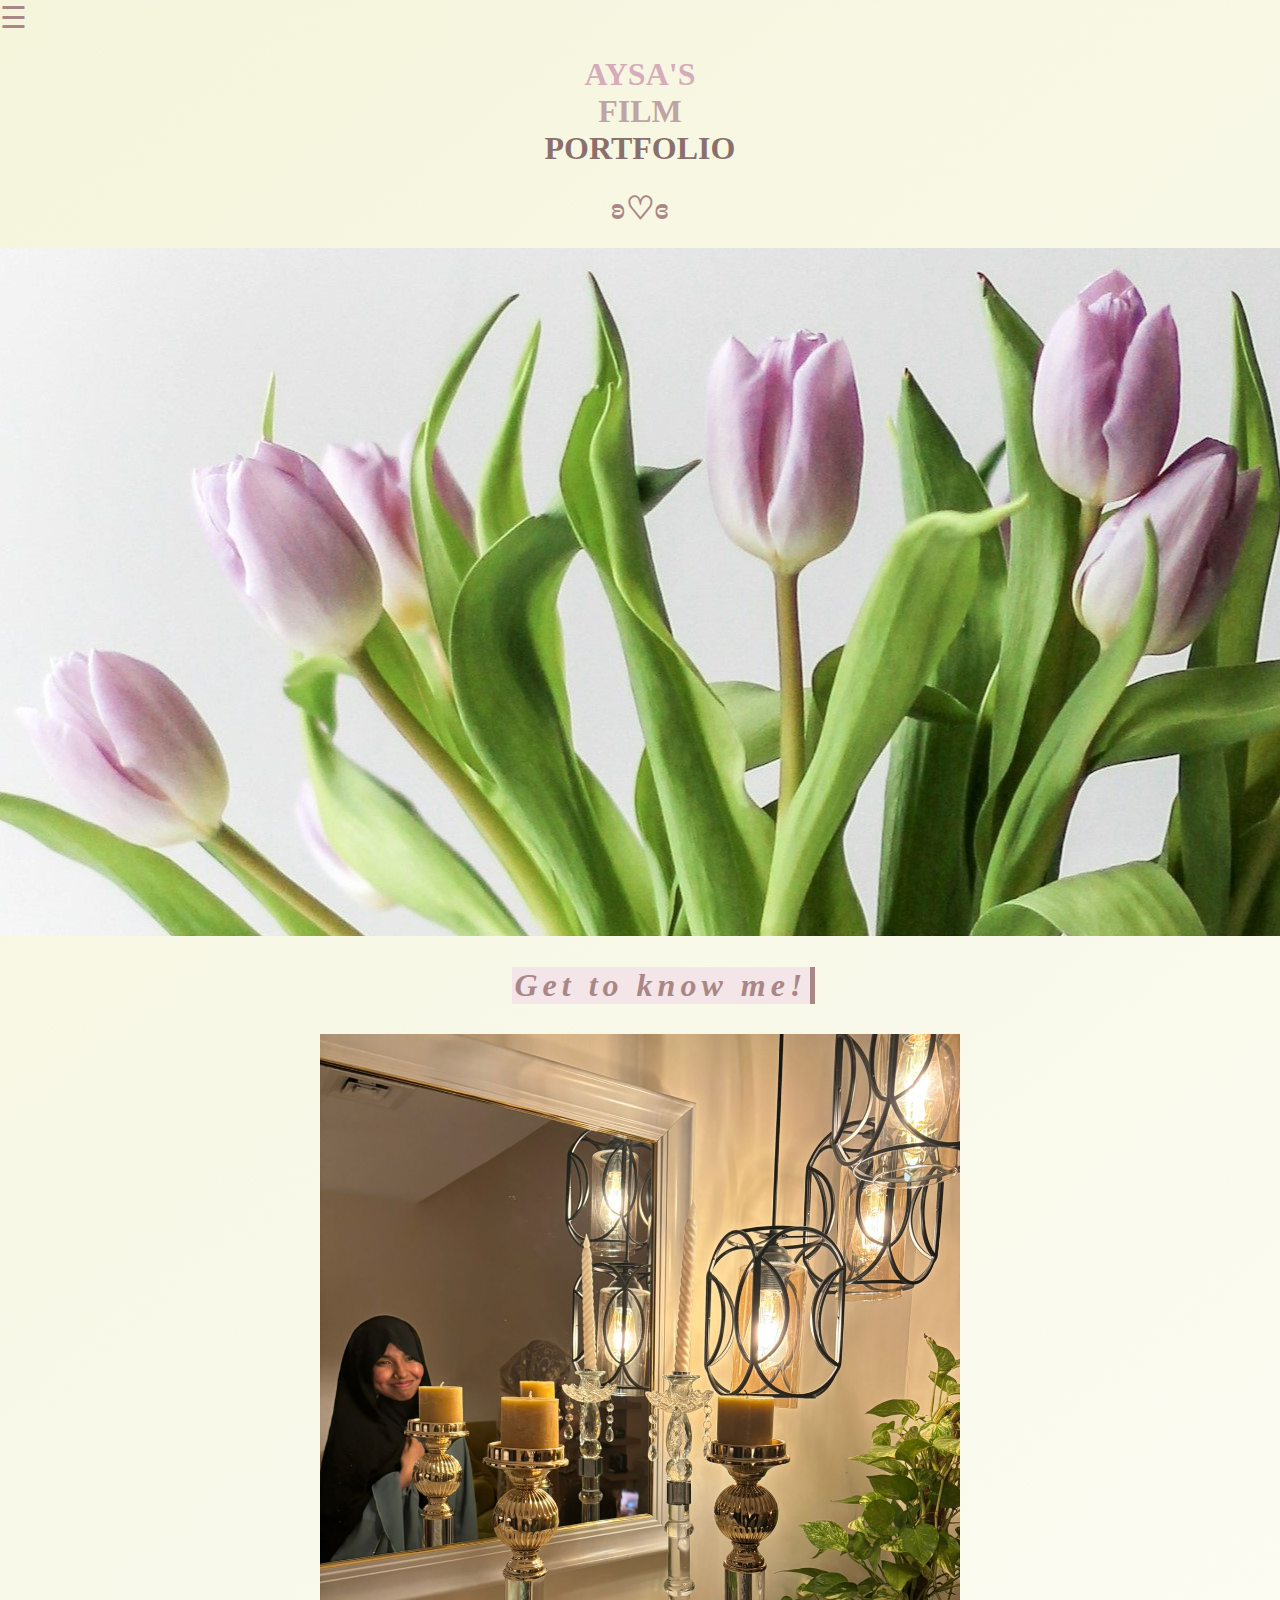
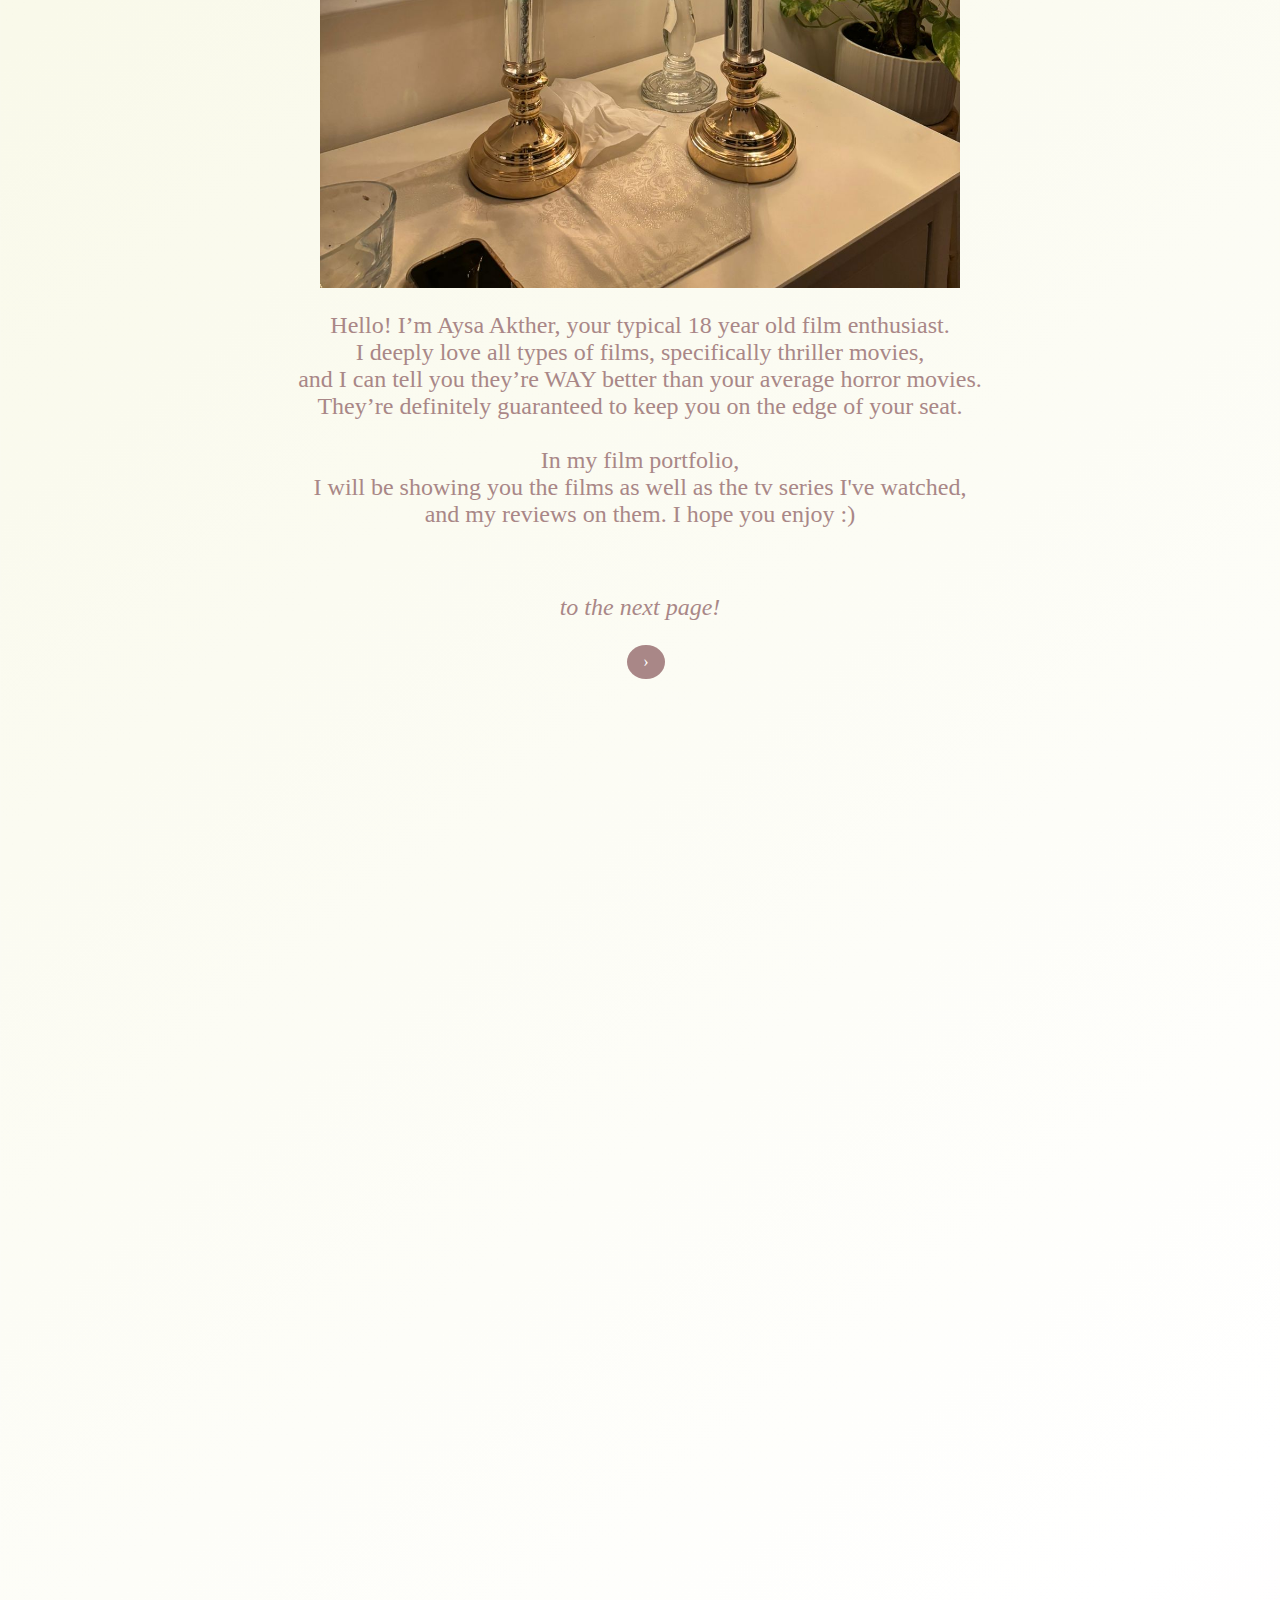
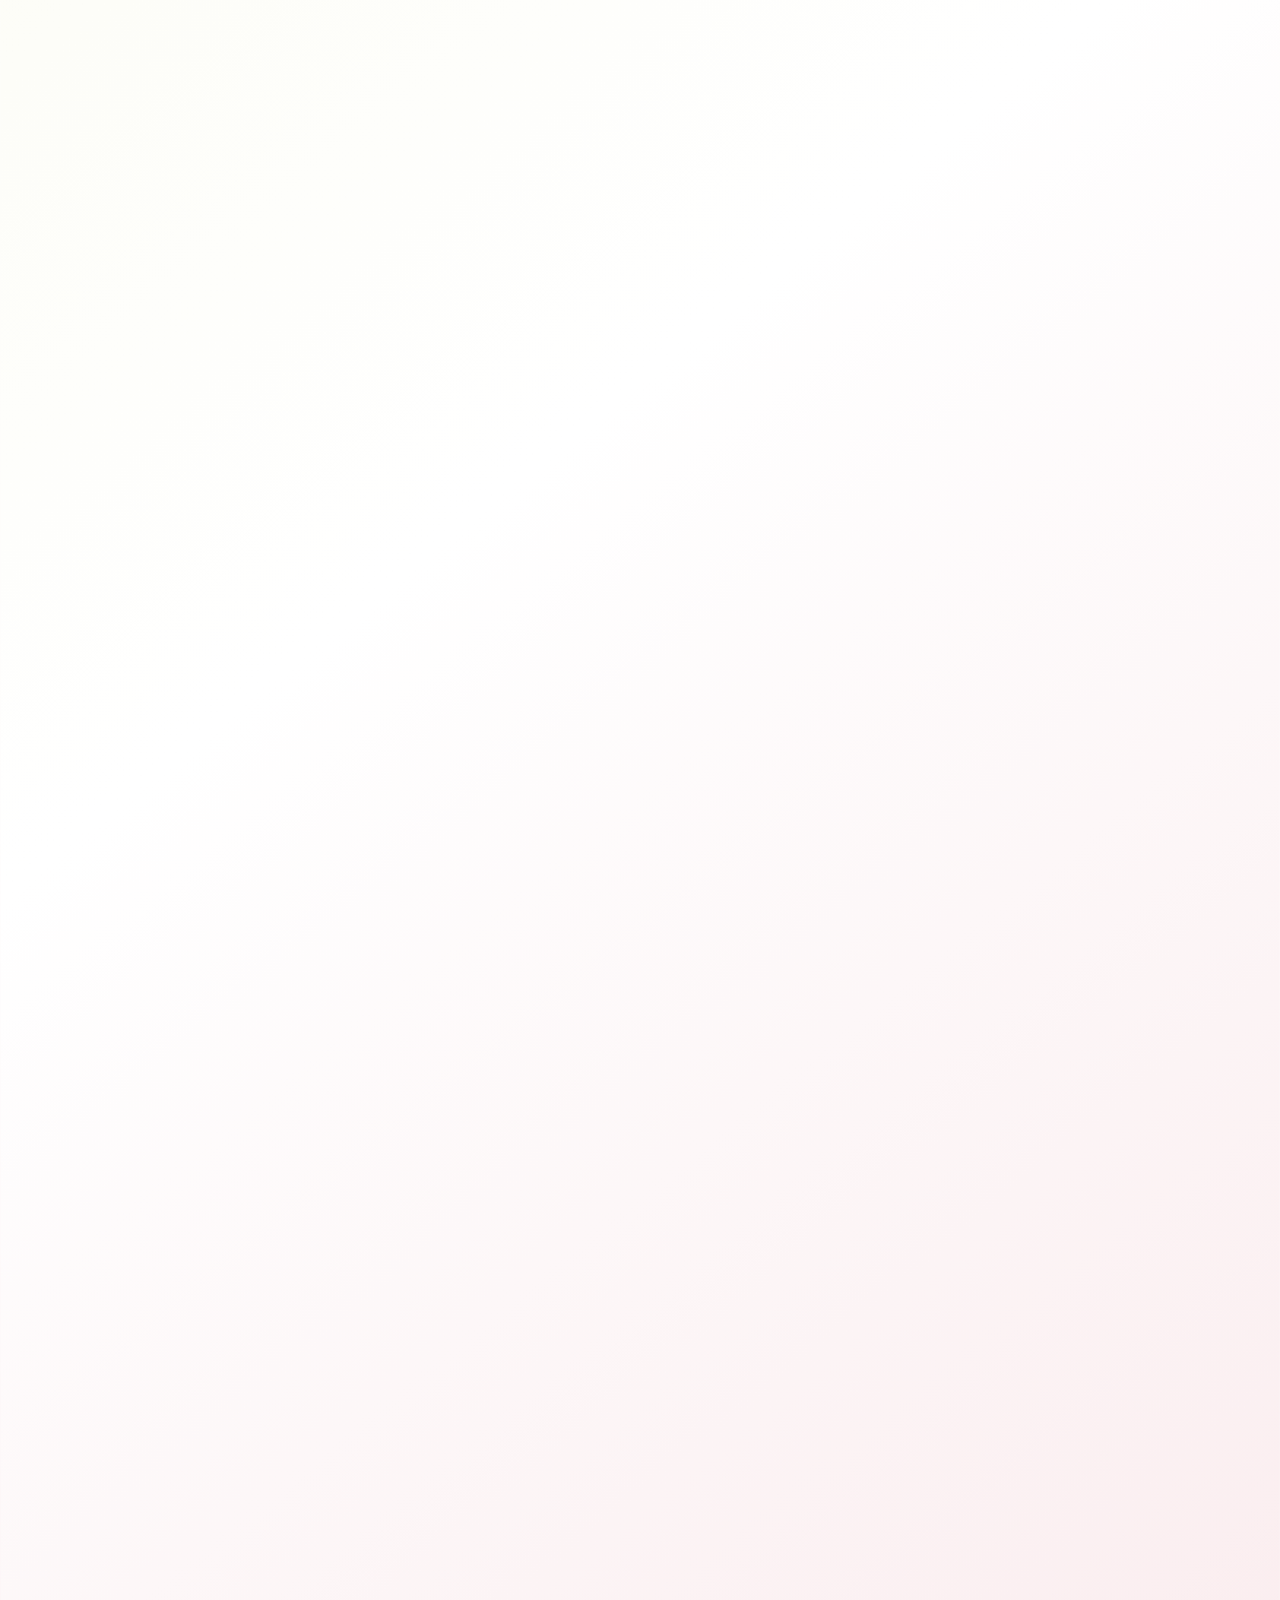
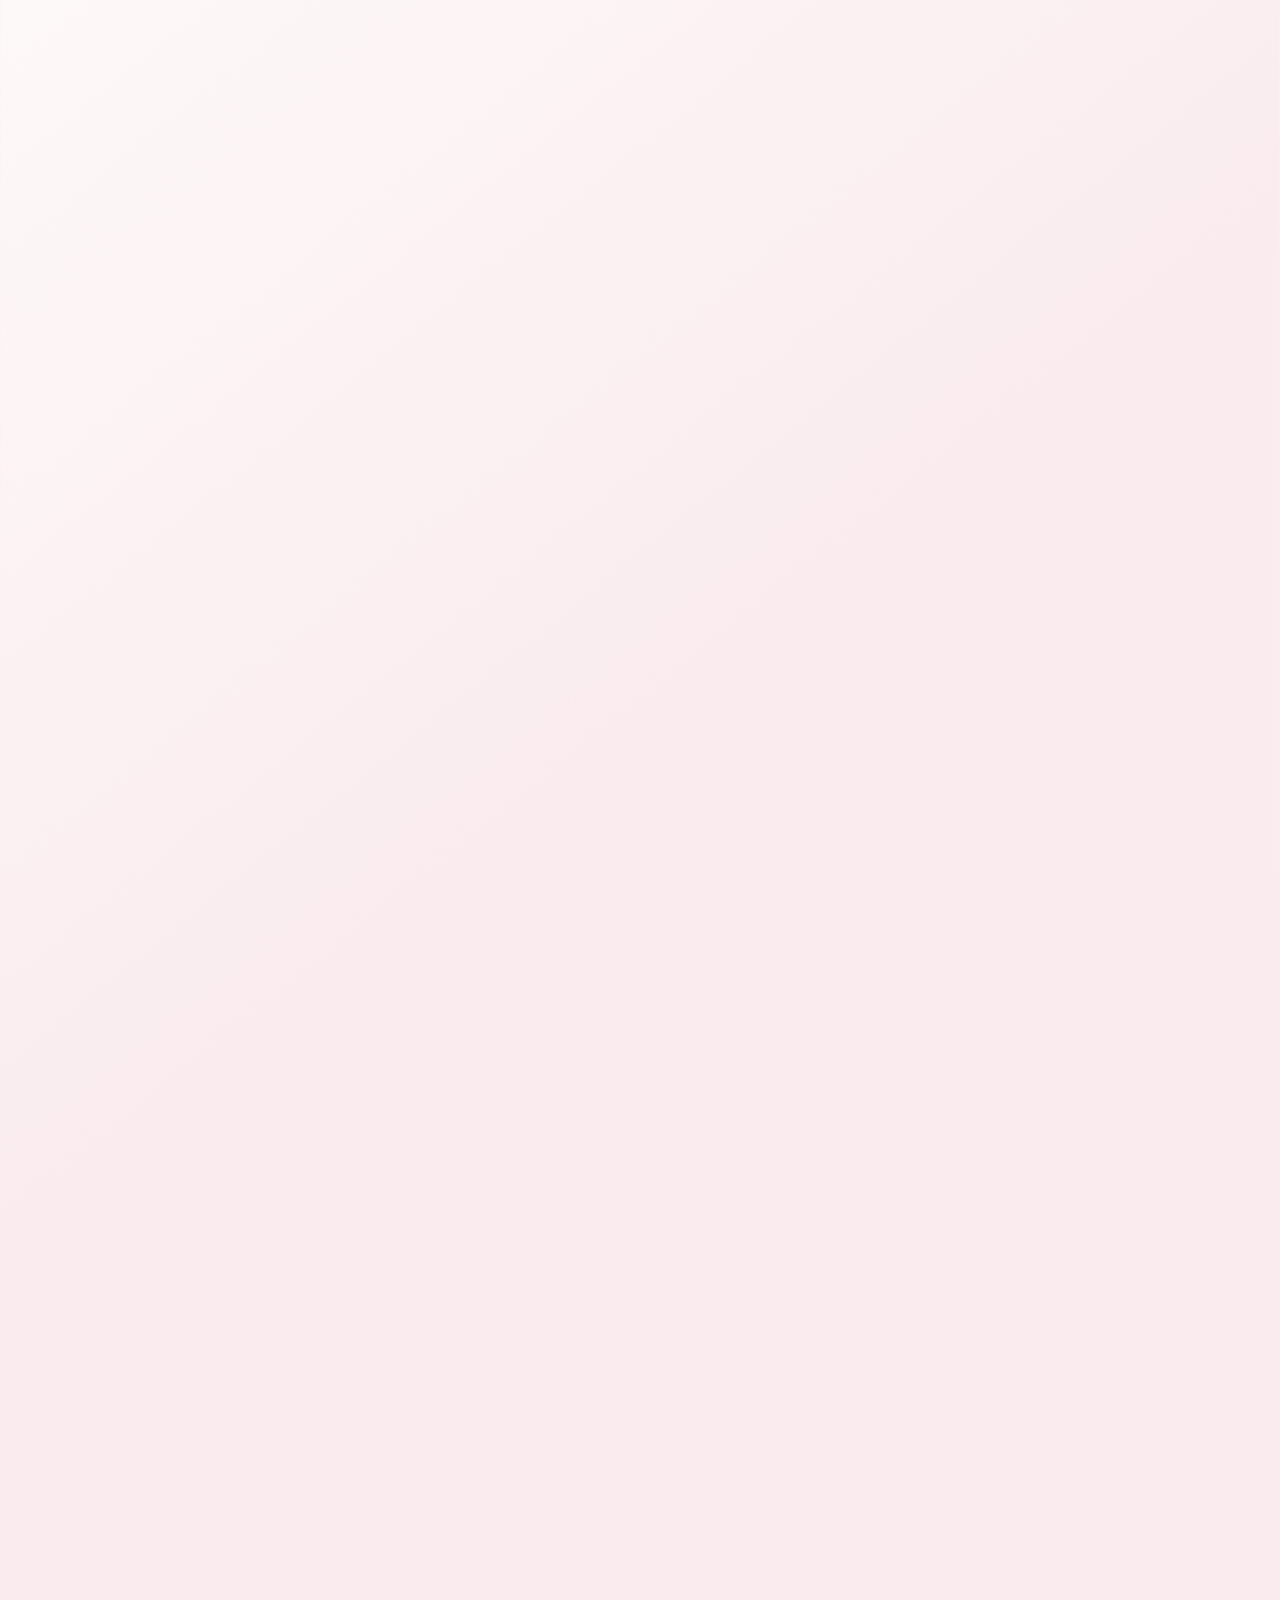
<file: index.html>
<!DOCTYPE html>
<html lang="en">
<head>
    <meta charset="UTF-8">
    <meta name="viewport" content="width=device-width, initial-scale=1.0">
    <title>aysa's film portfolio</title>
    <!-- to add the google font -->
    <link rel="stylesheet" href="https://fonts.googleapis.com/css?family=AnticDidone">
    <!-- linking stylesheet -->
    <link rel = "stylesheet" href = "cssfiles/aboutme.css">
<style>
    body {
        font-family: "Antic Didone", serif;
        }
    </style>
</head>
<body> 
<!-- nav bar -->

<div id="mySidenav" class="sidenav">
    <a href="javascript:void(0)" class="closebutton" onclick="closeNav()">&times;</a>

<nav>
    <ul>
    <div class= "navbar">
<div class="aboutme">
    <li><a href="#aboutme">about me</a></li>
</div>
<div class="education">
    <li><a href="education.html">education</a></li>
</div>
    <div class="dropdown"> 
    <button class="dropbutton">
<div class="films"> 
    <li> <a> films </a></li>
<div class="dropdown-items">
    <!-- replace href with actual content present in page-->
    <li><a href ="films1.html"> thriller </a></li>
    <li><a href ="films2.html"> horror </a></li>
</div>
</div>
</div>
</button>
<div class="tvseries"> 
<li><a href ="tvseries.html"> tv series </a></li>
</div>
<div class="contactme"> 
<li> <a href ="contactme.html"> contact me </a></li>
</div>
</div>
</div>
</ul>
</nav>
</div> <!-- div for animated sidebar-->
<span style="font-size:30px;cursor:pointer" onclick="openNav()">&#9776;</span>

<script>
    function openNav() {
      document.getElementById("mySidenav").style.width = "250px";
    }
    
    function closeNav() {
      document.getElementById("mySidenav").style.width = "0";
    }
</script>

<!-- span element to change the word's color -->
<h1> <span style="color:rgba(198, 134, 167, 0.678);">AYSA'S</span>
    <br><span style="color:rgb(192, 163, 163);">FILM</span>
    <br><span style="color:rgba(114, 82, 82, 0.827);">PORTFOLIO</span></h1>
    <h1> ʚ♡ɞ </h1>

    <img src = "images/tulips2.jpg" alt="tulips">

<!-- typewriter effect -->
<div class = "container1">
    <h2 id = "aboutme" class = "text"> <i> Get to know me! </i> </h2> 
</div>
<!-- assigning a class to the image to center align it -->
<img src = "images/aboutme.jpeg" alt="picture" class ="image"> 

<p> Hello! I’m Aysa Akther, your typical 18 year old film enthusiast. <br>
    I deeply love all types of films, specifically thriller movies, <br>
    and I can tell you they’re WAY better than your average horror movies. <br>
    They’re definitely guaranteed to keep you on the edge of your seat. 
    <br><br>
    In my film portfolio, <br>I will be showing you the films as well as the tv series I've watched,<br>
     and my reviews on them. I hope you enjoy :)
</p>

<!-- to make a go to next page button-->

<br>
<p> <i>to the next page!</i></p>
<a href="education.html" class="next round">&#8250;</a>

<script>
window.onscroll = function() {myFunction()};

var header = document.getElementById("myHeader");
var sticky = header.offsetTop;

function myFunction() {
  if (window.pageYOffset > sticky) {
    header.classList.add("sticky");
  } else {
    header.classList.remove("sticky");
  }
}
</script>

</body>
</html>
</file>
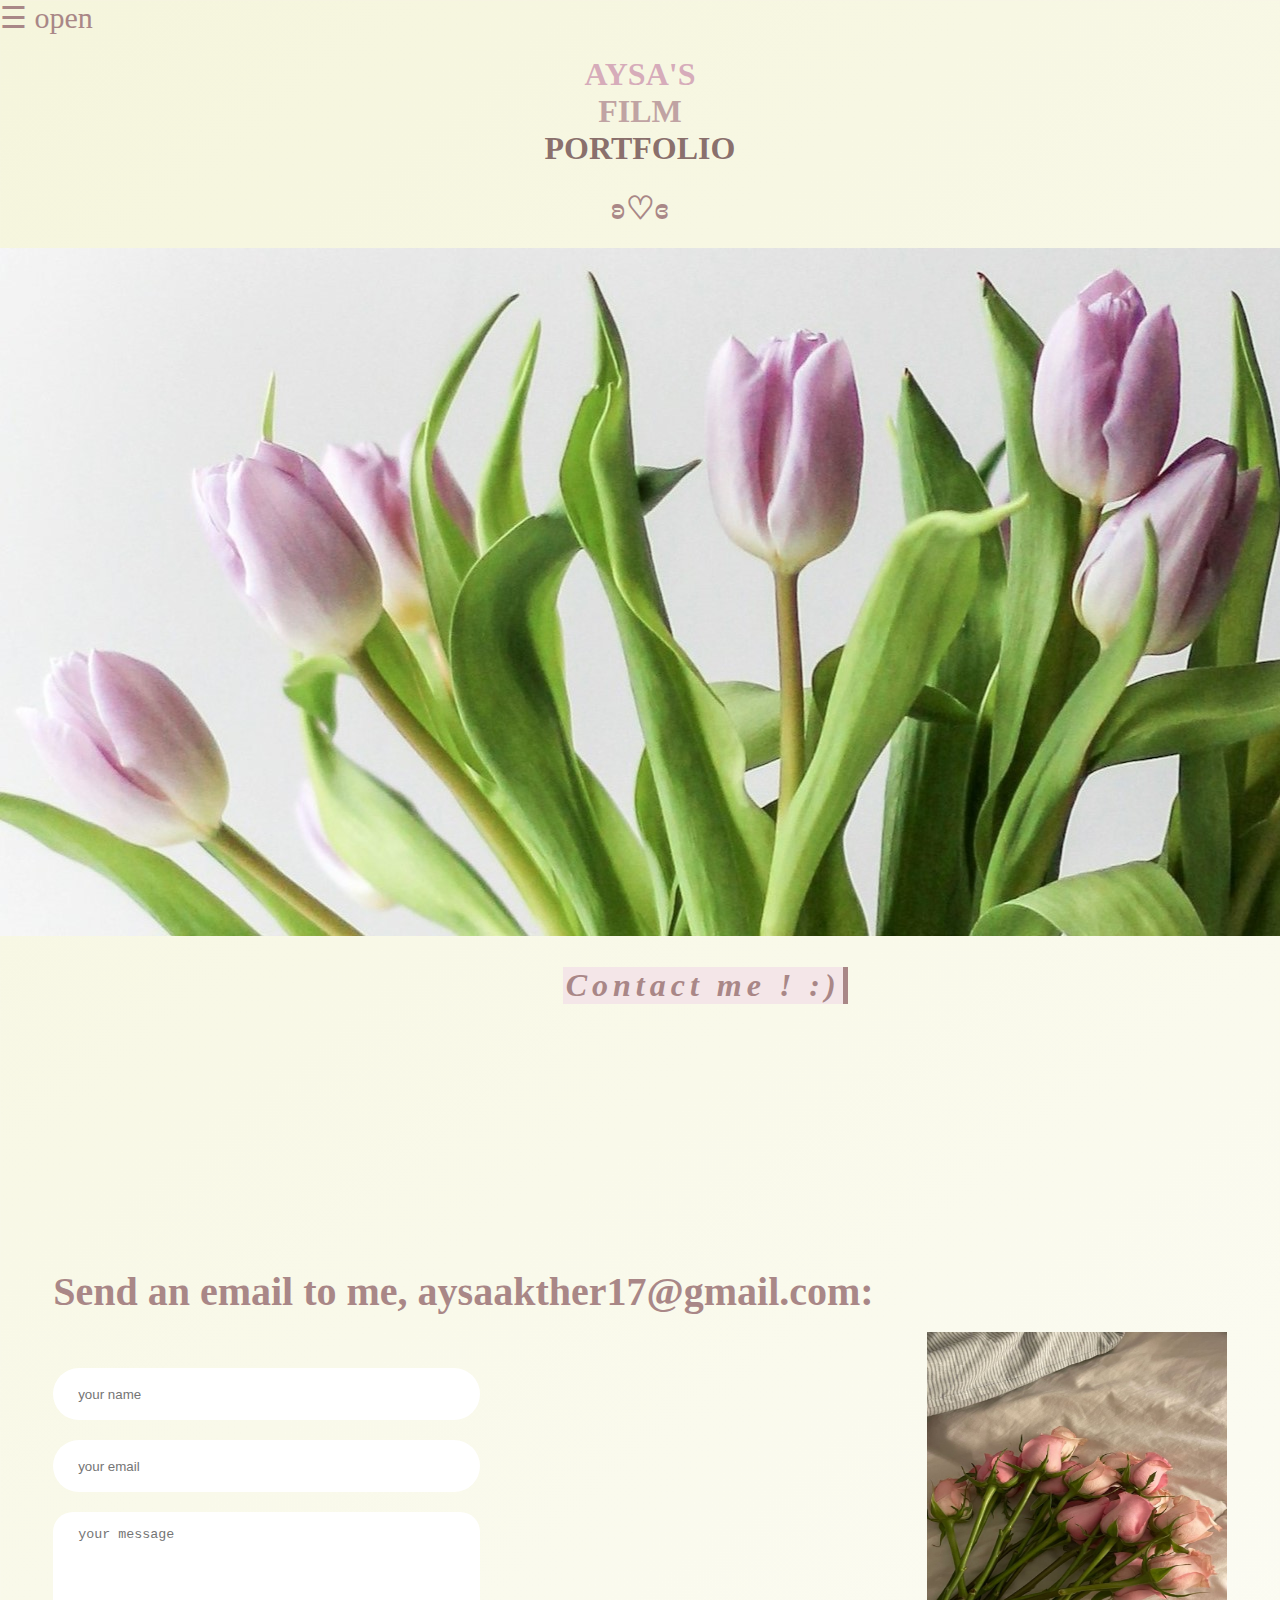
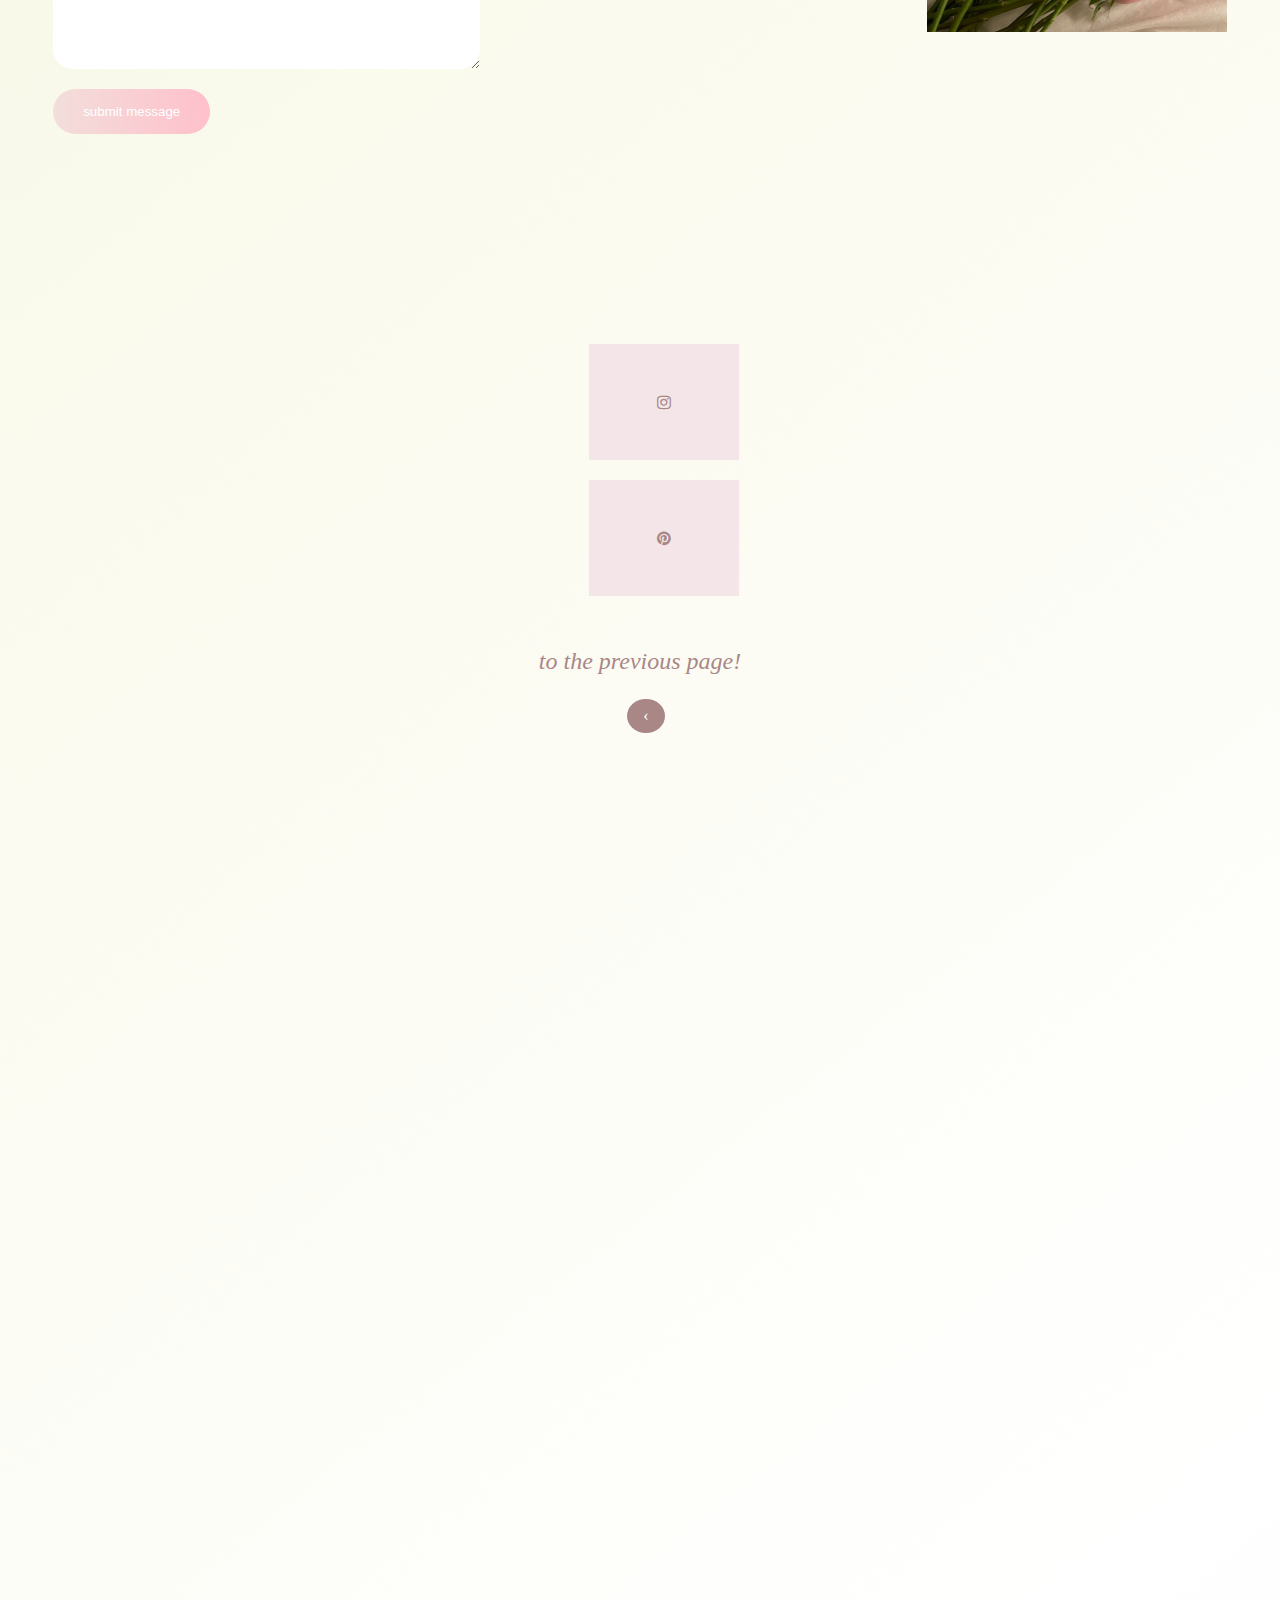
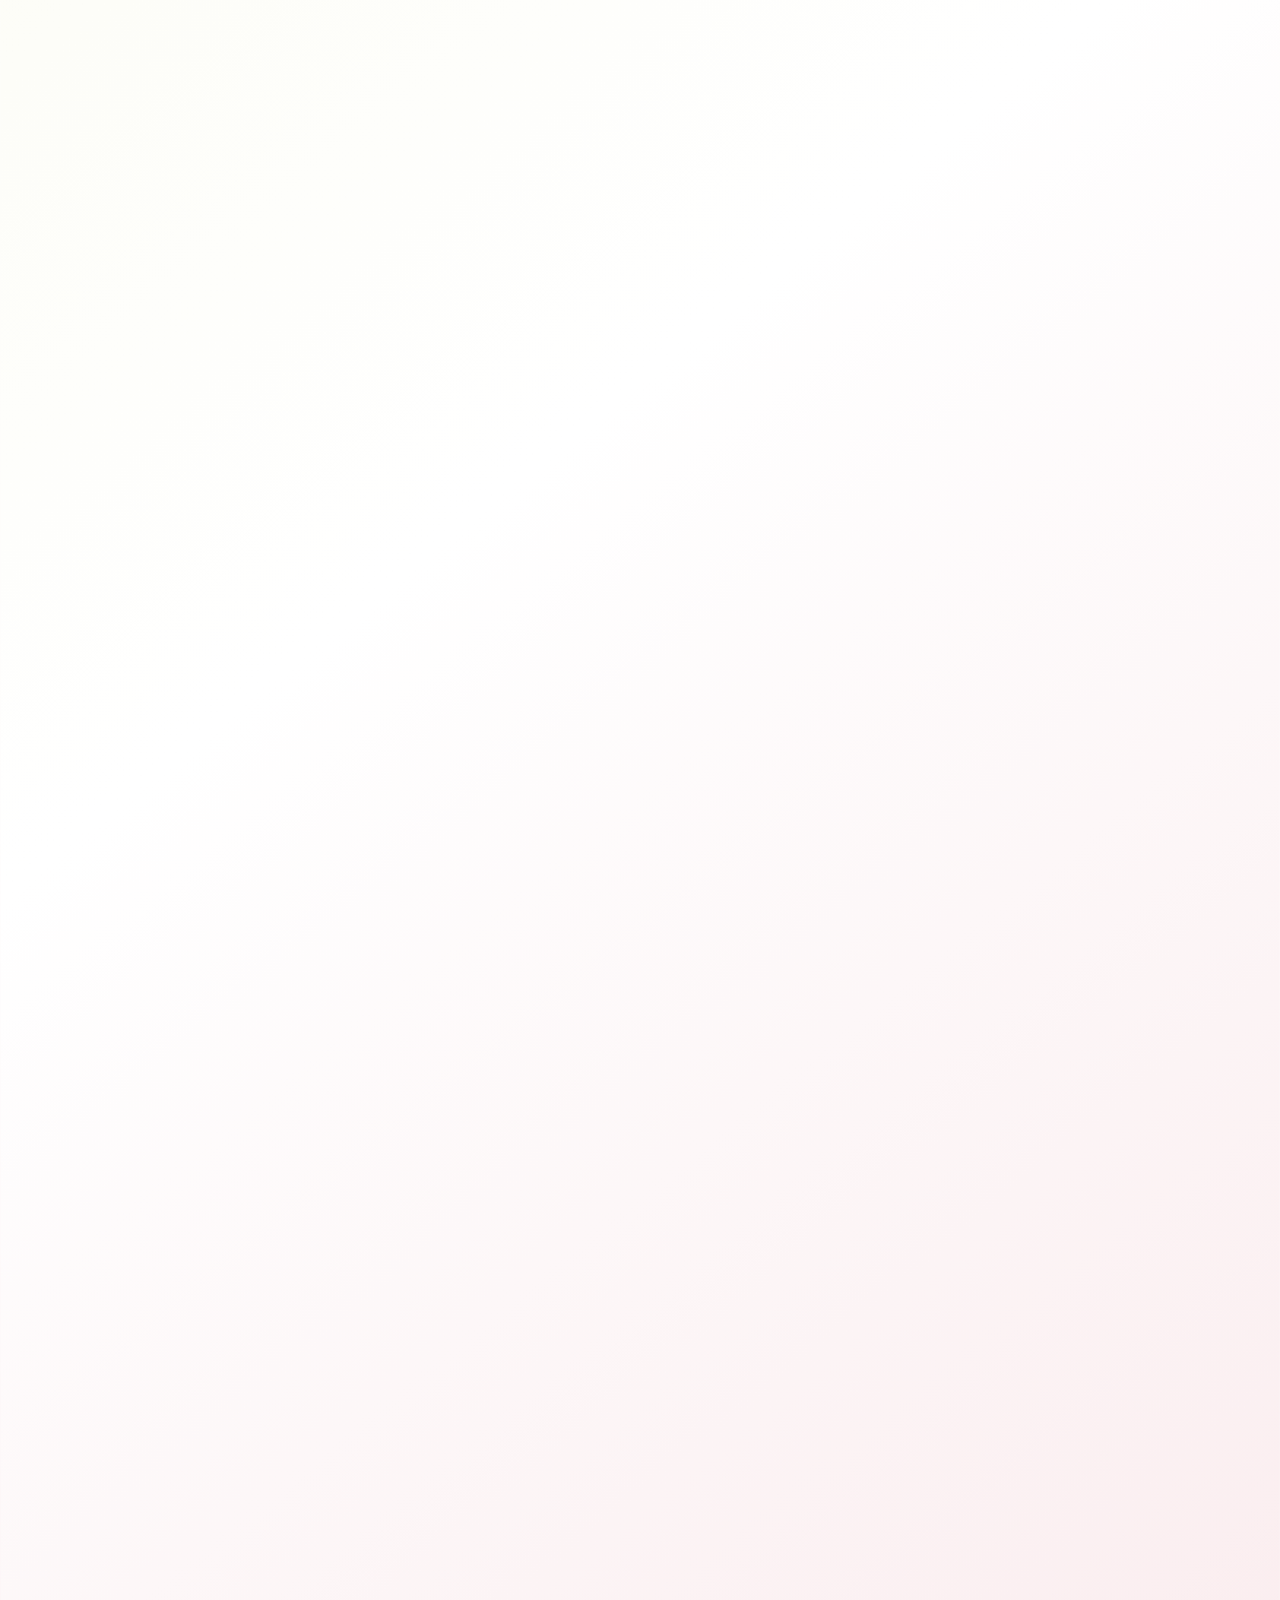
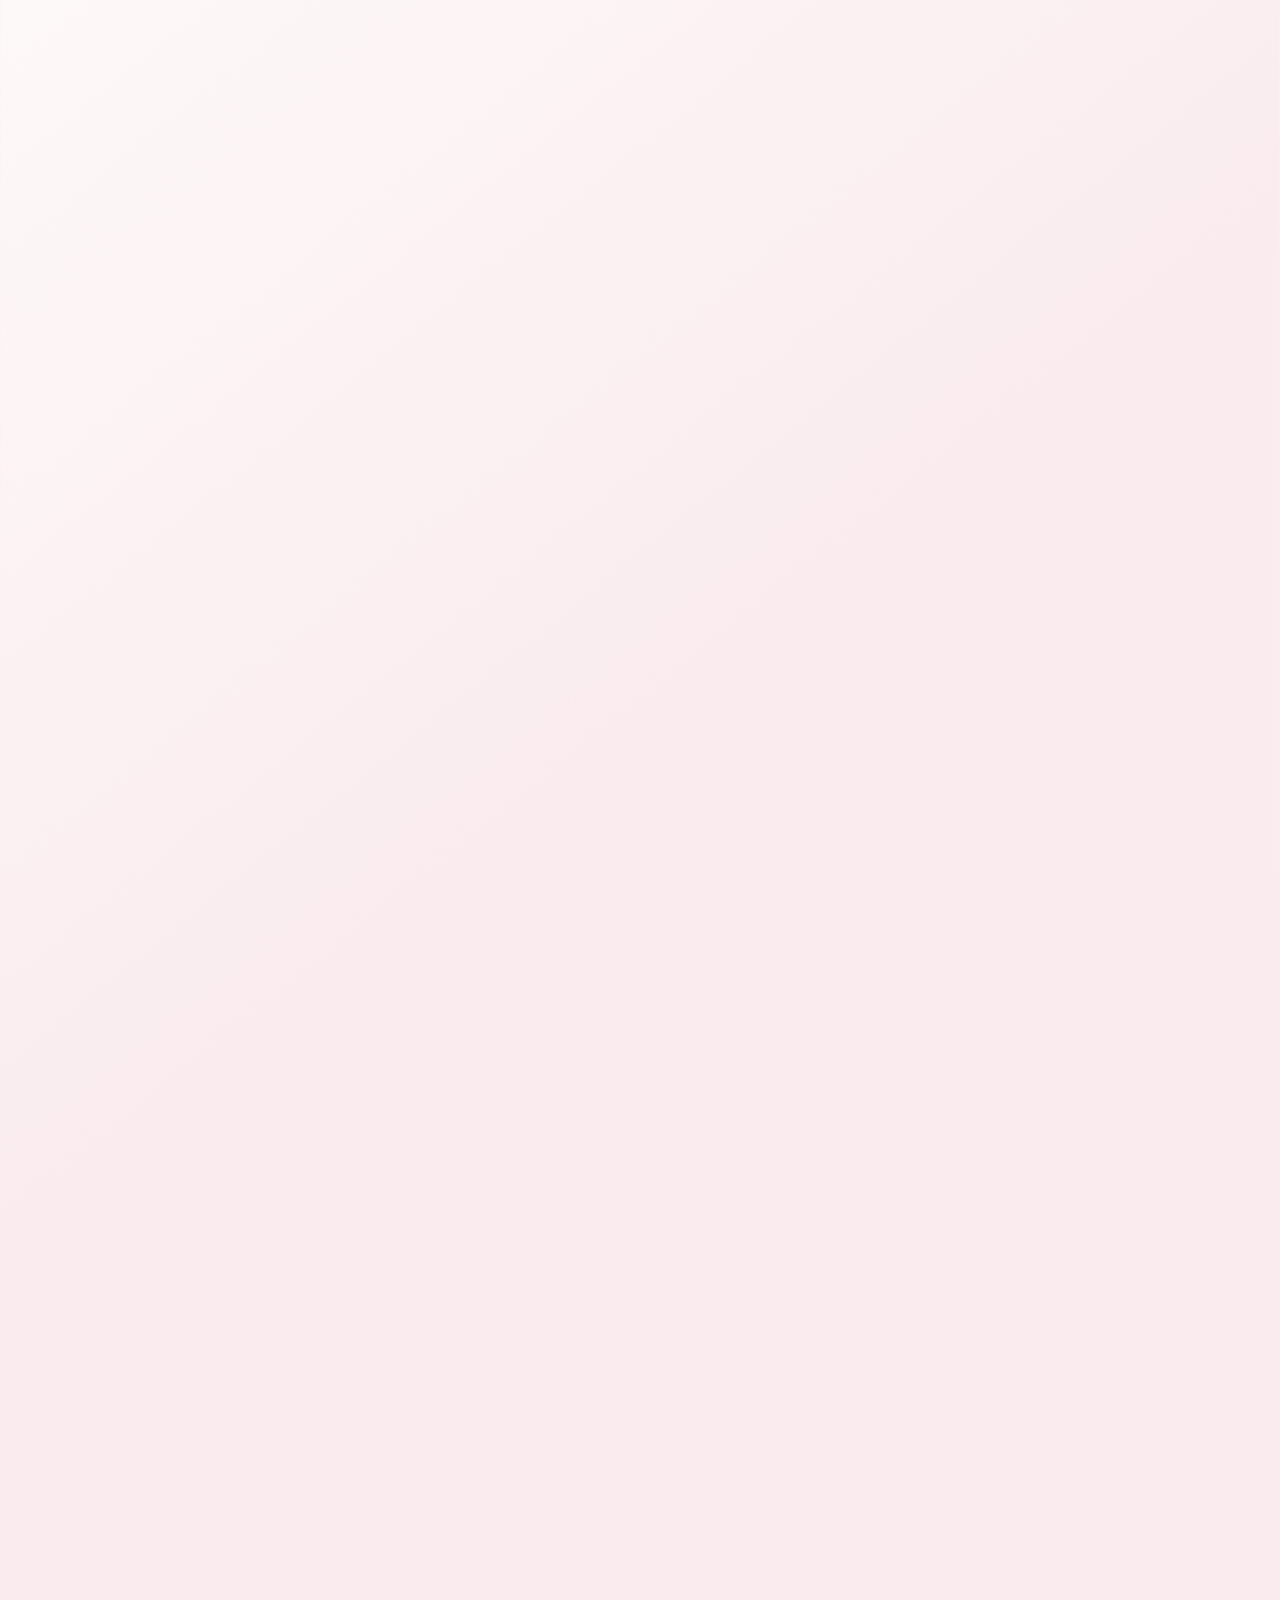
<file: contactme.html>
<!DOCTYPE html>
<html lang="en">
<head>
    <meta charset="UTF-8">
    <meta name="viewport" content="width=device-width, initial-scale=1.0">
    <title>contact me</title>
    <link rel = "stylesheet" href = "cssfiles/aboutme.css">
    <link rel = "stylesheet" href="index.html">
    <!-- to import social media icons -->
    <link rel="stylesheet" href="https://cdnjs.cloudflare.com/ajax/libs/font-awesome/4.7.0/css/font-awesome.min.css">
</head>
<body>
<!-- nav bar -->

<div id="mySidenav" class="sidenav">
    <a href="javascript:void(0)" class="closebutton" onclick="closeNav()">&times;</a>

<nav>
    <ul>
    <div class= "navbar">
<div class="aboutme">
    <li><a href="index.html">about me</a></li>
</div>
<div class="education">
    <li><a href="education.html">education</a></li>
</div>
    <div class="dropdown"> 
    <button class="dropbutton">
<div class="films"> 
    <li> <a> films </a></li>
<div class="dropdown-items">
    <!-- replace href with actual content present in page-->
    <li><a href ="films1.html"> thriller </a></li>
    <li><a href ="films2.html"> horror </a></li>
</div>
</div>
</div>
</button>
<div class="tvseries"> 
<li><a href ="tvseries.html"> tv series </a></li>
</div>
<div class="contactme"> 
<li> <a href ="contactme.html"> contact me </a></li>
</div>
</div>
</div>
</ul>
</nav>
</div> <!-- div for animated sidebar-->
<span style="font-size:30px;cursor:pointer" onclick="openNav()">&#9776; open</span>

<script>
    function openNav() {
      document.getElementById("mySidenav").style.width = "250px";
    }
    
    function closeNav() {
      document.getElementById("mySidenav").style.width = "0";
    }
</script>

<!-- span element to change the word's color -->
<h1> <span style="color:rgba(198, 134, 167, 0.678);">AYSA'S</span>
    <br><span style="color:rgb(192, 163, 163);">FILM</span>
    <br><span style="color:rgba(114, 82, 82, 0.827);">PORTFOLIO</span></h1>
    <h1> ʚ♡ɞ </h1>

    <img src = "images/tulips2.jpg" alt="tulips">
<!-- to make the sliding text effect -->
 <div class = "container6">
    <h2 id = "aboutme" class="text"> <i> Contact me ! :) </i> </h2>
 </div>

<div class = "contact-container">
    <form action ="https://api.web3forms.com/submit" method="POST" class="contact-left">
        <div class = "contact-left-title">
            <h2>Send an email to me, aysaakther17@gmail.com:</h2>
            <hr>
        </div>
        <input type="hidden" name="access_key" value="01083cdd-2db0-4333-95d5-feec89afbf28">
        <input type="text" name="name" placeholder="your name"class="contact-inputs" required>
        <input type="email" name="email" placeholder="your email"class="contact-inputs" required>
        <textarea name ="message" placeholder="your message" class="contact-inputs"required></textarea>
        <button type="submit">submit message </button>
    </form>
<div class = "contact-right">
    <img src ="images/flowers.jpg" width="300"height="300">
</div>

</div>

<!-- for social media icons-->
<div class ="insta">
<a href="https://www.instagram.com/l0veaysa/" class="fa fa-instagram"></a>
</div>
<a href="https://www.pinterest.com/spid3rbyte/" class="fa fa-pinterest"></a>

<br>
<br>
<p> <i>to the previous page!</i></p>
<a href="tvseries.html" class="previous round">&#8249;</a> 

</body>
</html>
</file>
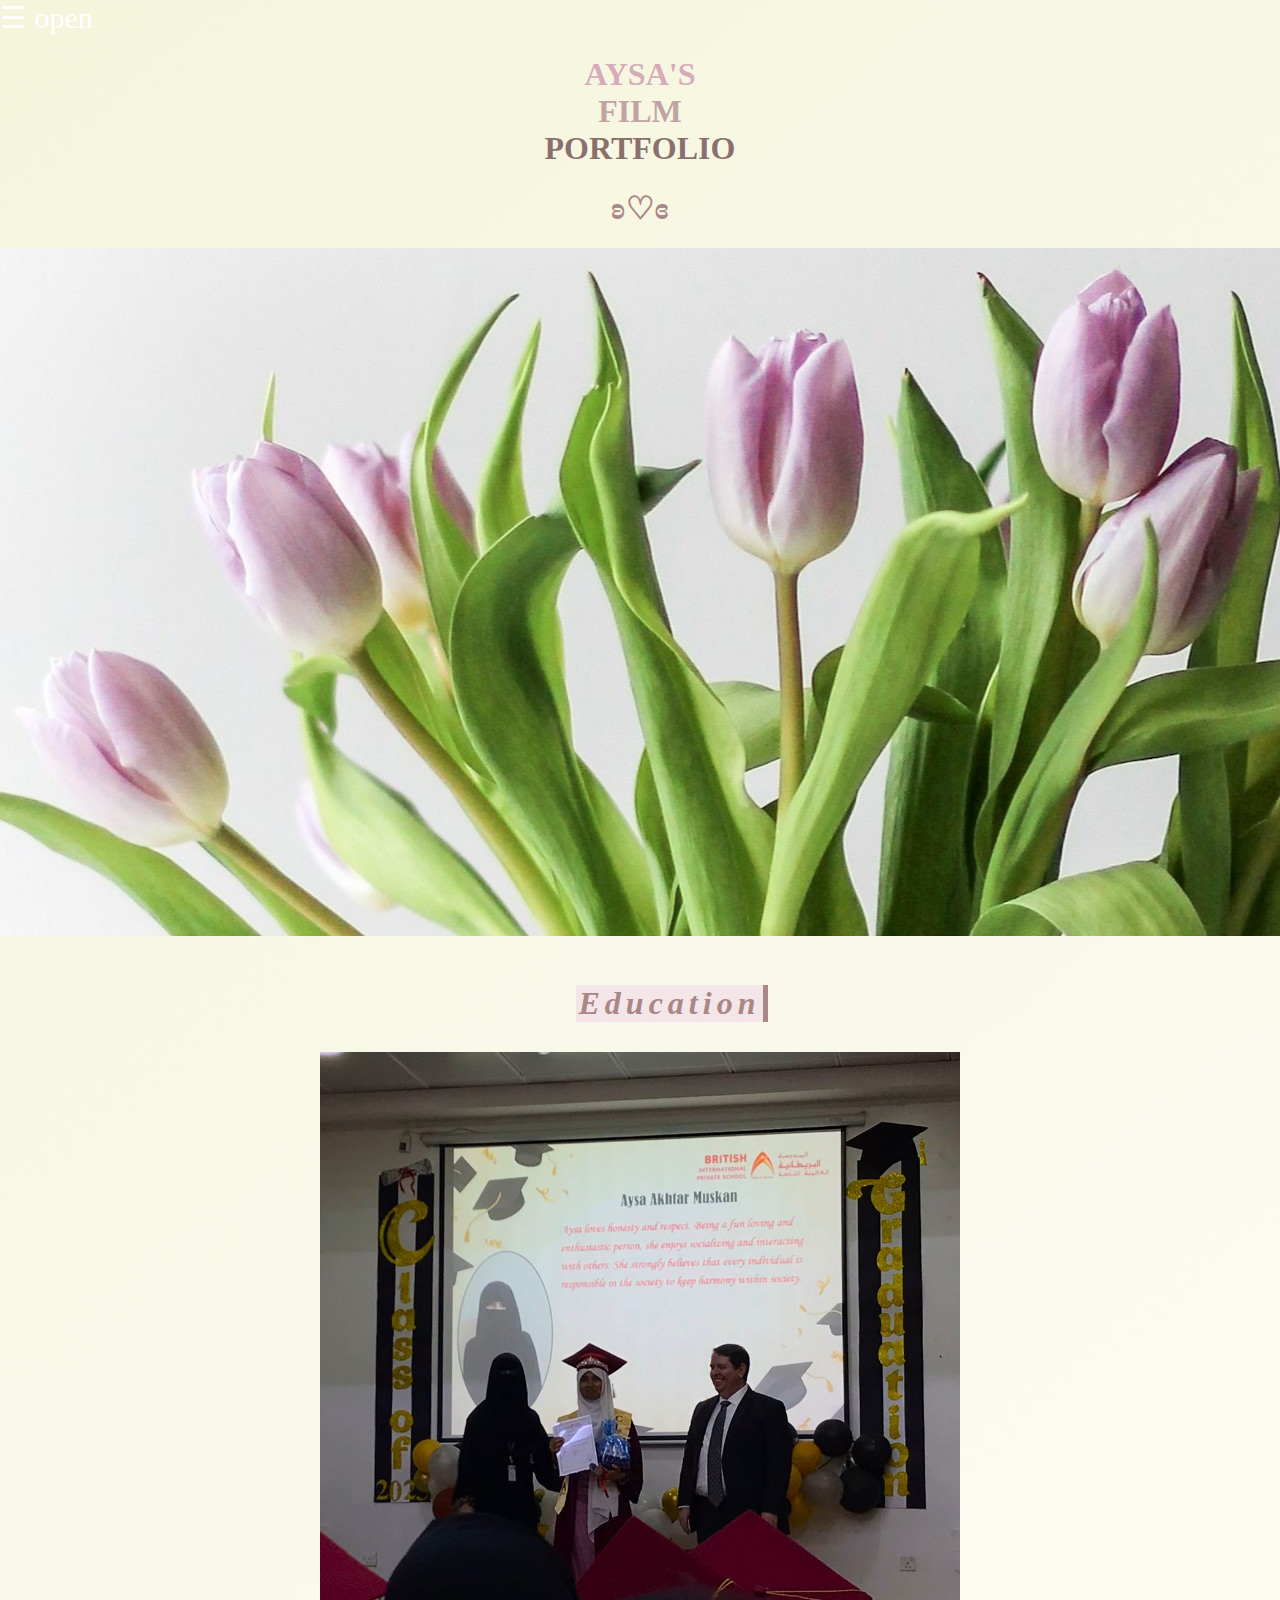
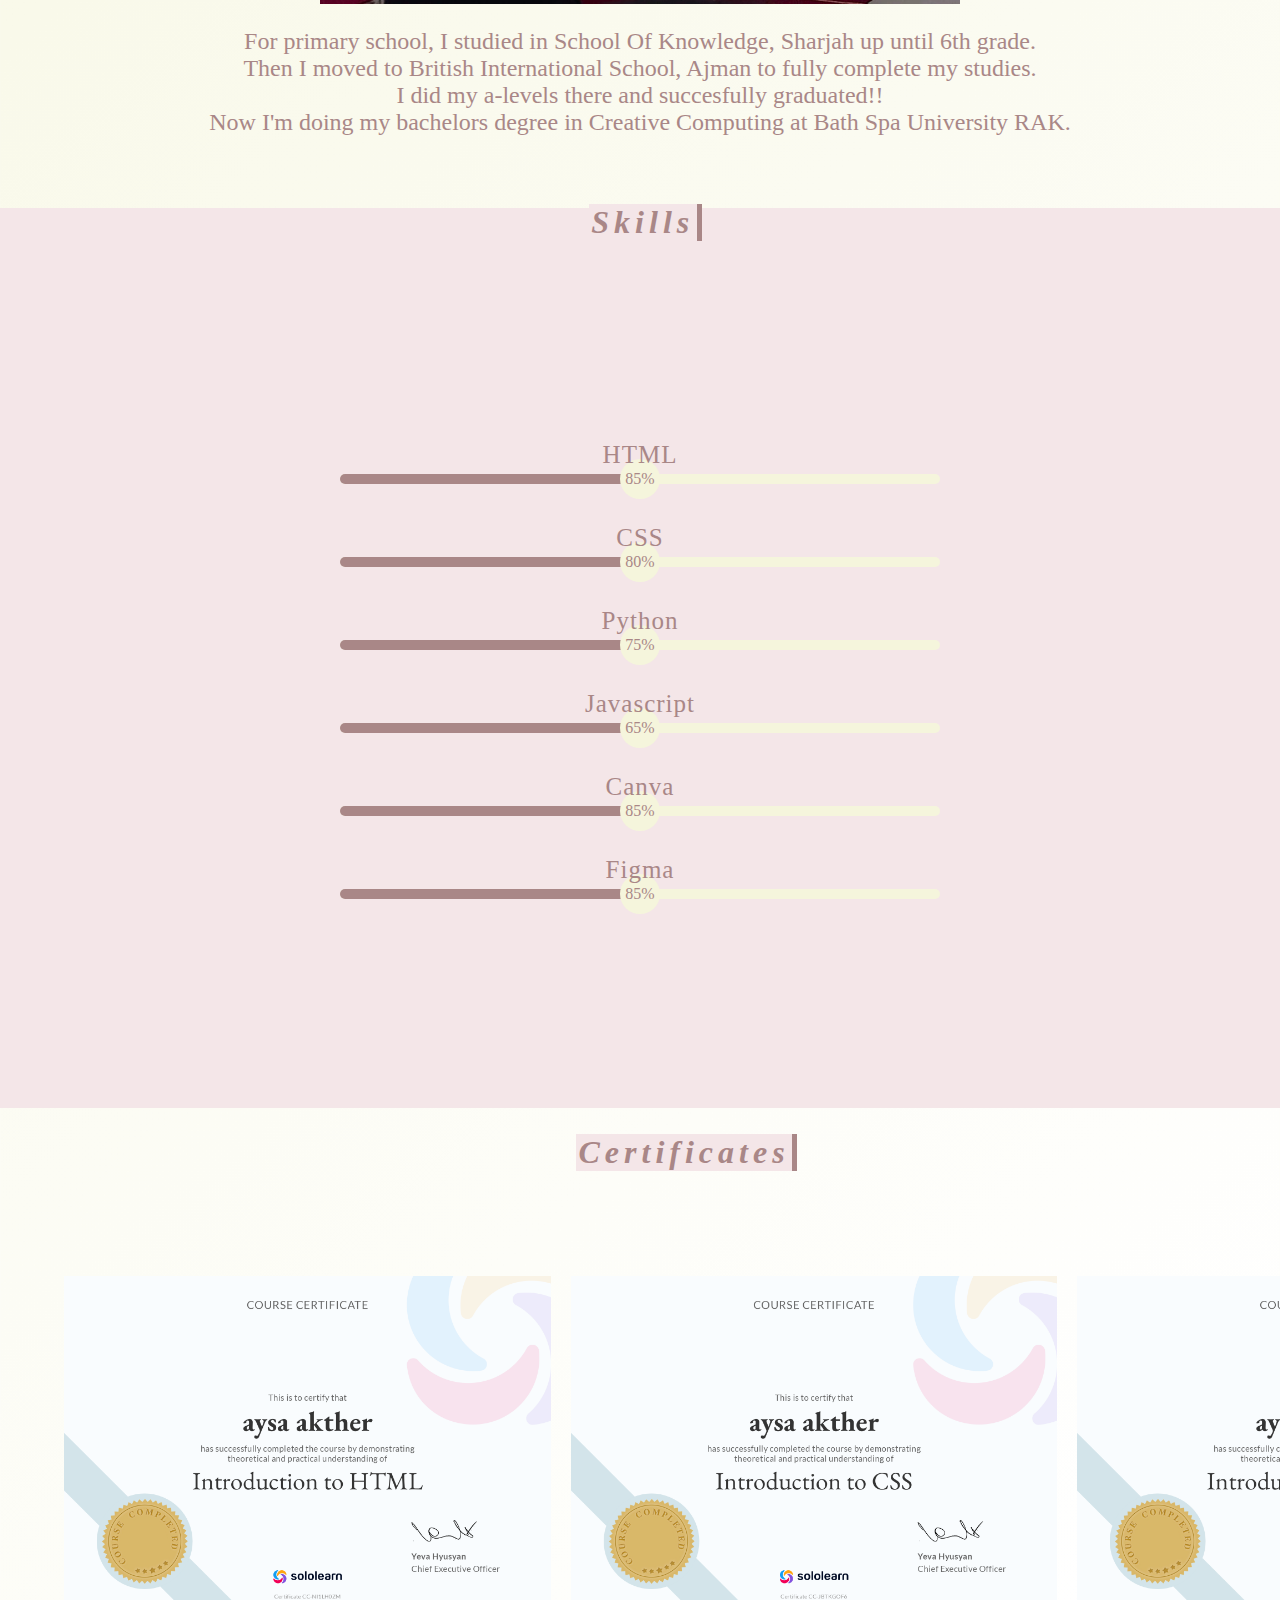
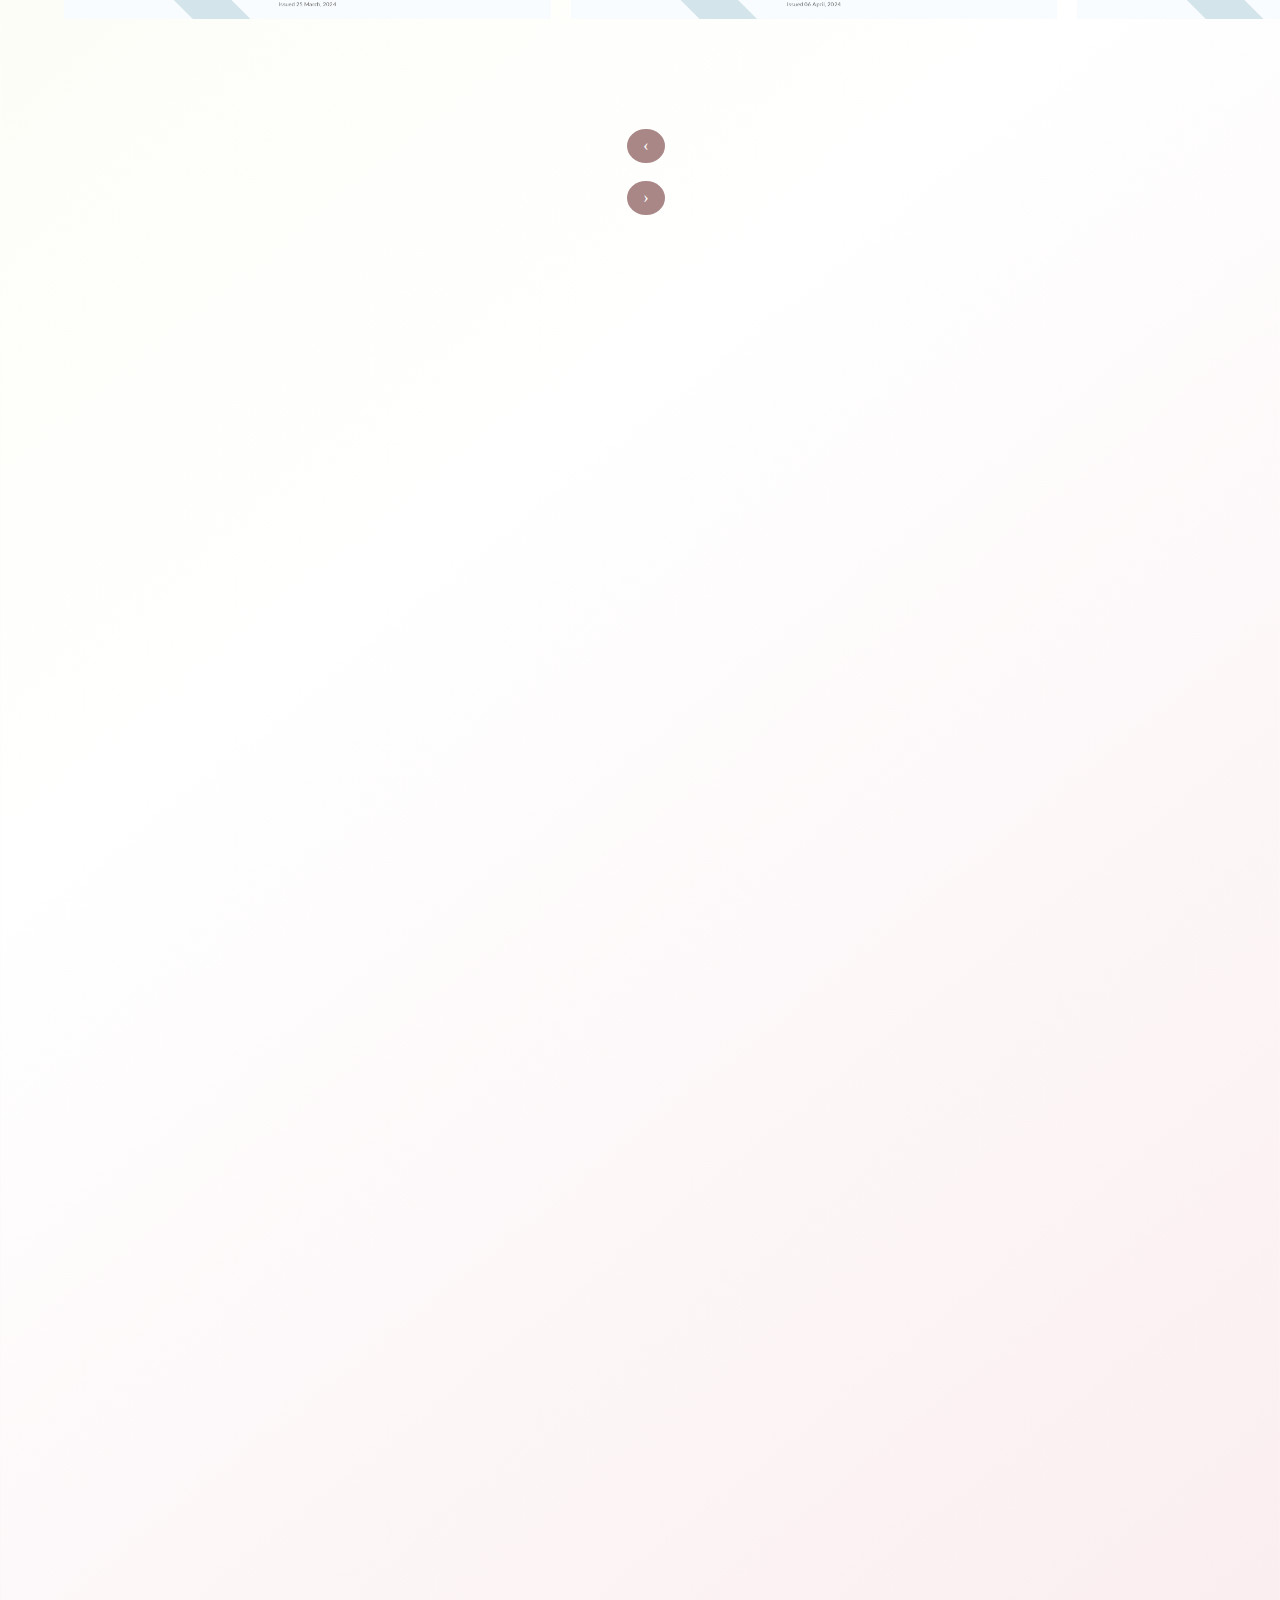
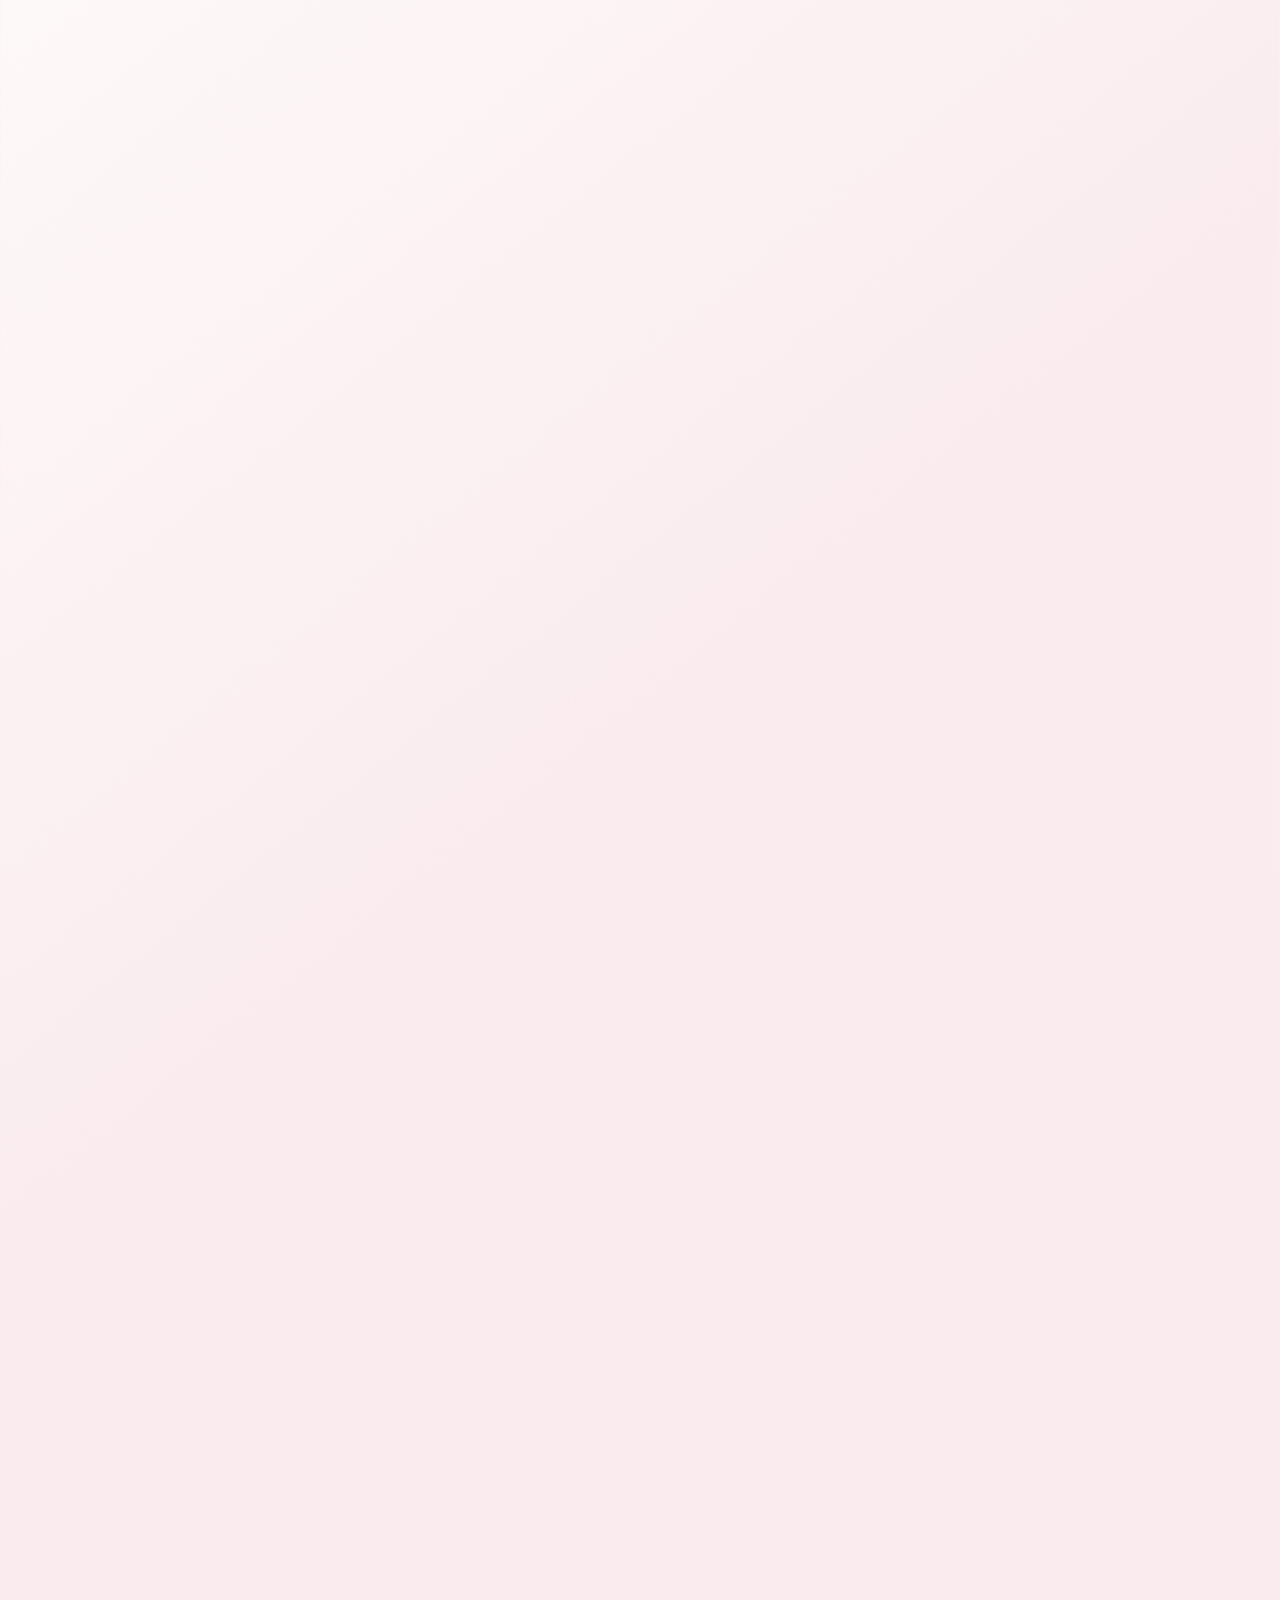
<file: education.html>
<!DOCTYPE html>
<html lang="en">
<head>
    <meta charset="UTF-8">
    <meta name="viewport" content="width=device-width, initial-scale=1.0">
    <title>education</title>
    <link rel = "stylesheet" href = "cssfiles/aboutme.css">
    <link rel = "stylesheet" href = "cssfiles/education.css">
    <link rel = "stylesheet" href="index.html">
</head>
<body>
<!-- nav bar -->

<div id="mySidenav" class="sidenav">
    <a href="javascript:void(0)" class="closebutton" onclick="closeNav()">&times;</a>

<nav>
    <ul>
    <div class= "navbar">
<div class="aboutme">
    <li><a href="index.html">about me</a></li>
</div>
<div class="education">
    <li><a href="education.html">education</a></li>
</div>
    <div class="dropdown"> 
    <button class="dropbutton">
<div class="films"> 
    <li> <a> films </a></li>
<div class="dropdown-items">
    <!-- replace href with actual content present in page-->
    <li><a href ="films1.html"> thriller </a></li>
    <li><a href ="films2.html"> horror </a></li>
</div>
</div>
</div>
</button>
<div class="tvseries"> 
<li><a href ="tvseries.html"> tv series </a></li>
</div>
<div class="contactme"> 
<li> <a href ="contactme.html"> contact me </a></li>
</div>
</div>
</div>
</ul>
</nav>
</div> <!-- div for animated sidebar-->
<span style="font-size:30px;cursor:pointer" onclick="openNav()">&#9776; open</span>

<script>
    function openNav() {
      document.getElementById("mySidenav").style.width = "250px";
    }
    
    function closeNav() {
      document.getElementById("mySidenav").style.width = "0";
    }
</script>

<!-- span element to change the word's color -->
<h1> <span style="color:rgba(198, 134, 167, 0.678);">AYSA'S</span>
    <br><span style="color:rgb(192, 163, 163);">FILM</span>
    <br><span style="color:rgba(114, 82, 82, 0.827);">PORTFOLIO</span></h1>
    <h1> ʚ♡ɞ </h1>

    <img src = "images/tulips2.jpg" alt="tulips">

    <br> <br> 
<div class = "container2">
    <h2 id = "education" class="text"> <i> Education </i></h2>
</div>

<!-- assigning a class to the image to center align it -->
<img src = "images/education.jpeg" alt="picture" class ="image"

<!-- text here -->
<p> For primary school, I studied in School Of Knowledge, Sharjah up until 6th grade. <br>
Then I moved to British International School, Ajman to fully complete my studies. <br>I did my a-levels there and succesfully graduated!! <br>
Now I'm doing my bachelors degree in Creative Computing at Bath Spa University RAK.
</p>
<br>


<!-- skill bar -->
<div class = "container8">
    <h2 id = "education" class="text"> <i> Skills </i></h2>
</div>
<div class ="skillbar">
    <div class="skills">
        <h3> HTML </h3>
        <div class ="progressbar">
            <div class="html"><span>85%</span></div>
        </div>
        <h3> CSS </h3>
        <div class ="progressbar">
            <div class="css"><span>80%</span></div>
        </div>
        <h3> Python </h3>
        <div class ="progressbar">
            <div class="python"><span>75%</span></div>
        </div>
        <h3> Javascript </h3>
        <div class ="progressbar">
            <div class="java"><span>65%</span></div>
        </div>
        <h3> Canva </h3>
        <div class ="progressbar">
            <div class="canva"><span>85%</span></div>
        </div>
        <h3> Figma </h3>
        <div class ="progressbar">
            <div class="figma"><span>85%</span></div>
        </div>
    </div>
</div>

<div class = "container2">
    <h2 id = "education" class="text"> <i> Certificates </i></h2>
</div>

<div class = "gallery">
    <div>
        <img src ="images/html.png">
        <img src ="images/css.png">
        <img src ="images/python.png">
    </div>
</div>

<!-- javascript for gallery section -->
<script>
    let scrollContainer = document.querySelector(".gallery");
    scrollContainer.addEventListener("wheel", (evt) => {
        evt.preventDefault();
        scrollContainer.scrollLeft += evt.deltaY;
    });

</script>


<br><br>
<a href="index.html" class="previous round">&#8249;</a> 
<br><br>
<a href="films1.html" class="next round">&#8250;</a>

</body>
</html>
</file>
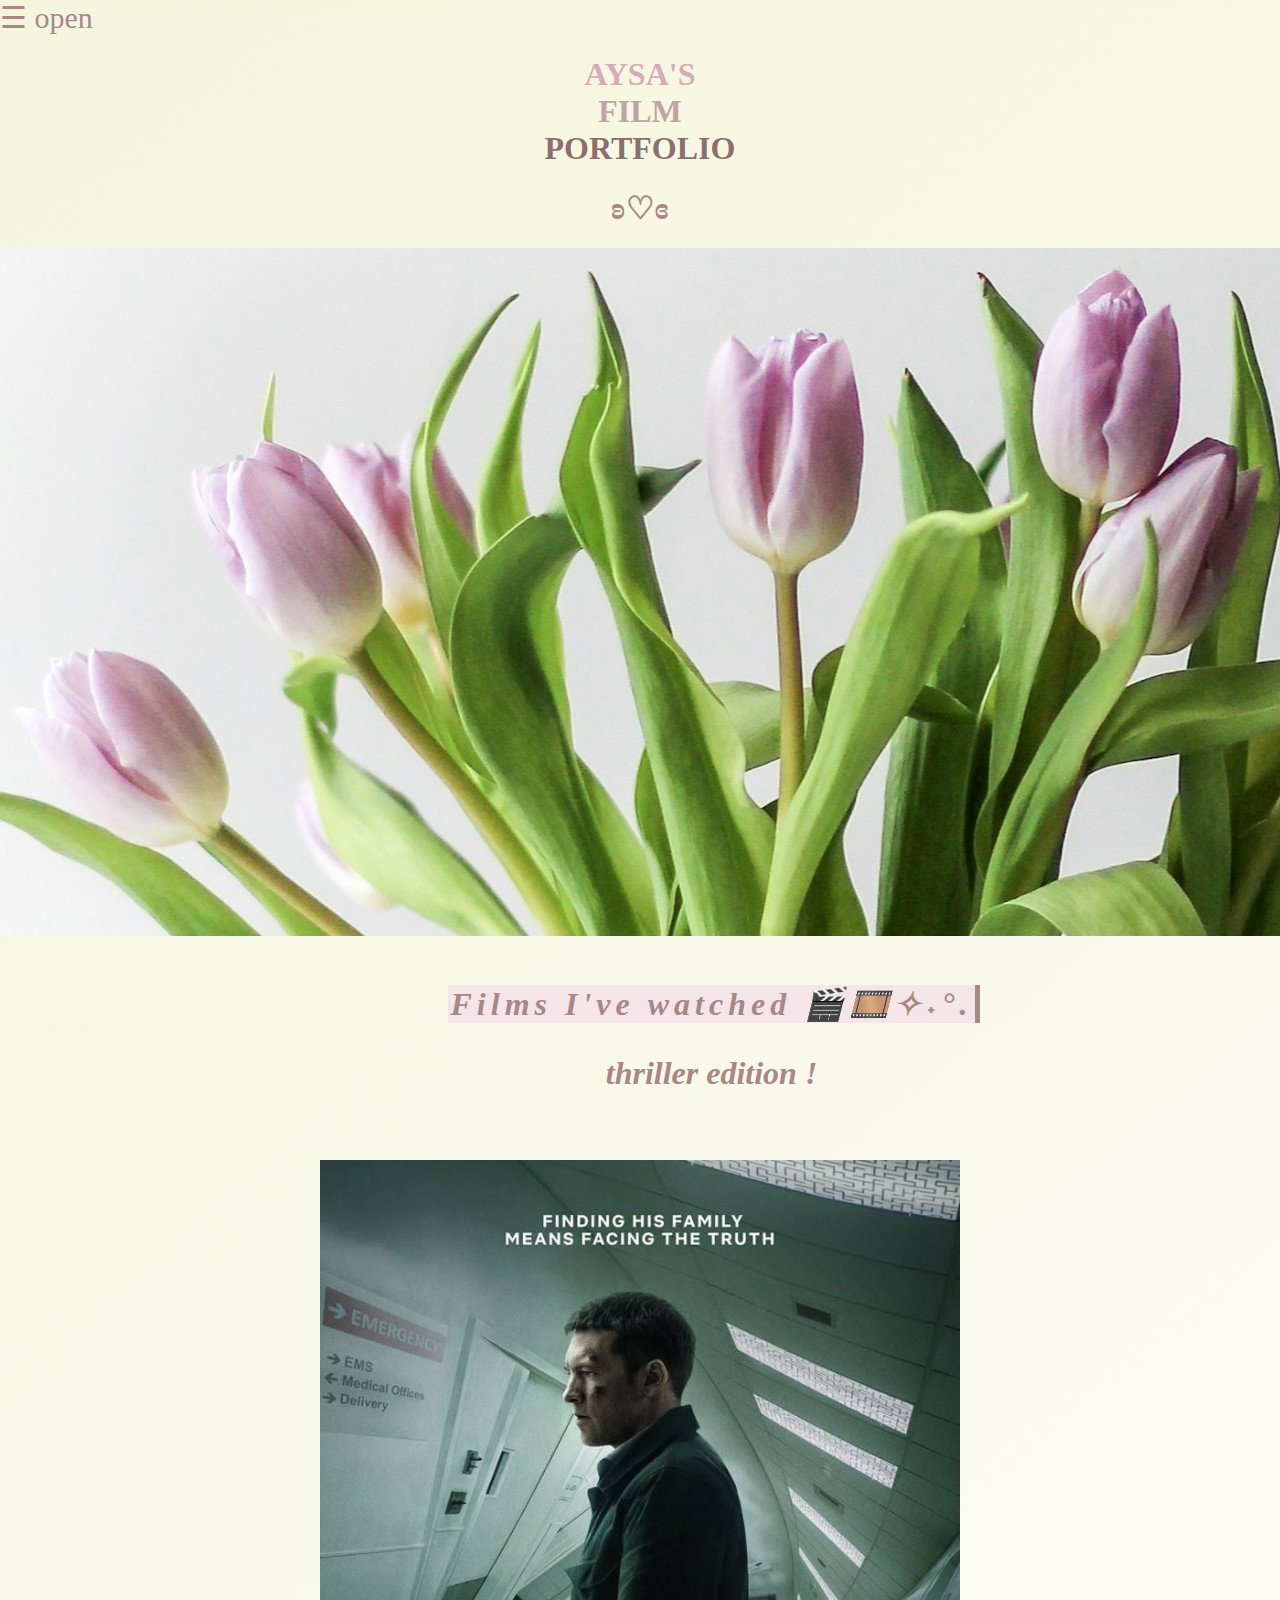
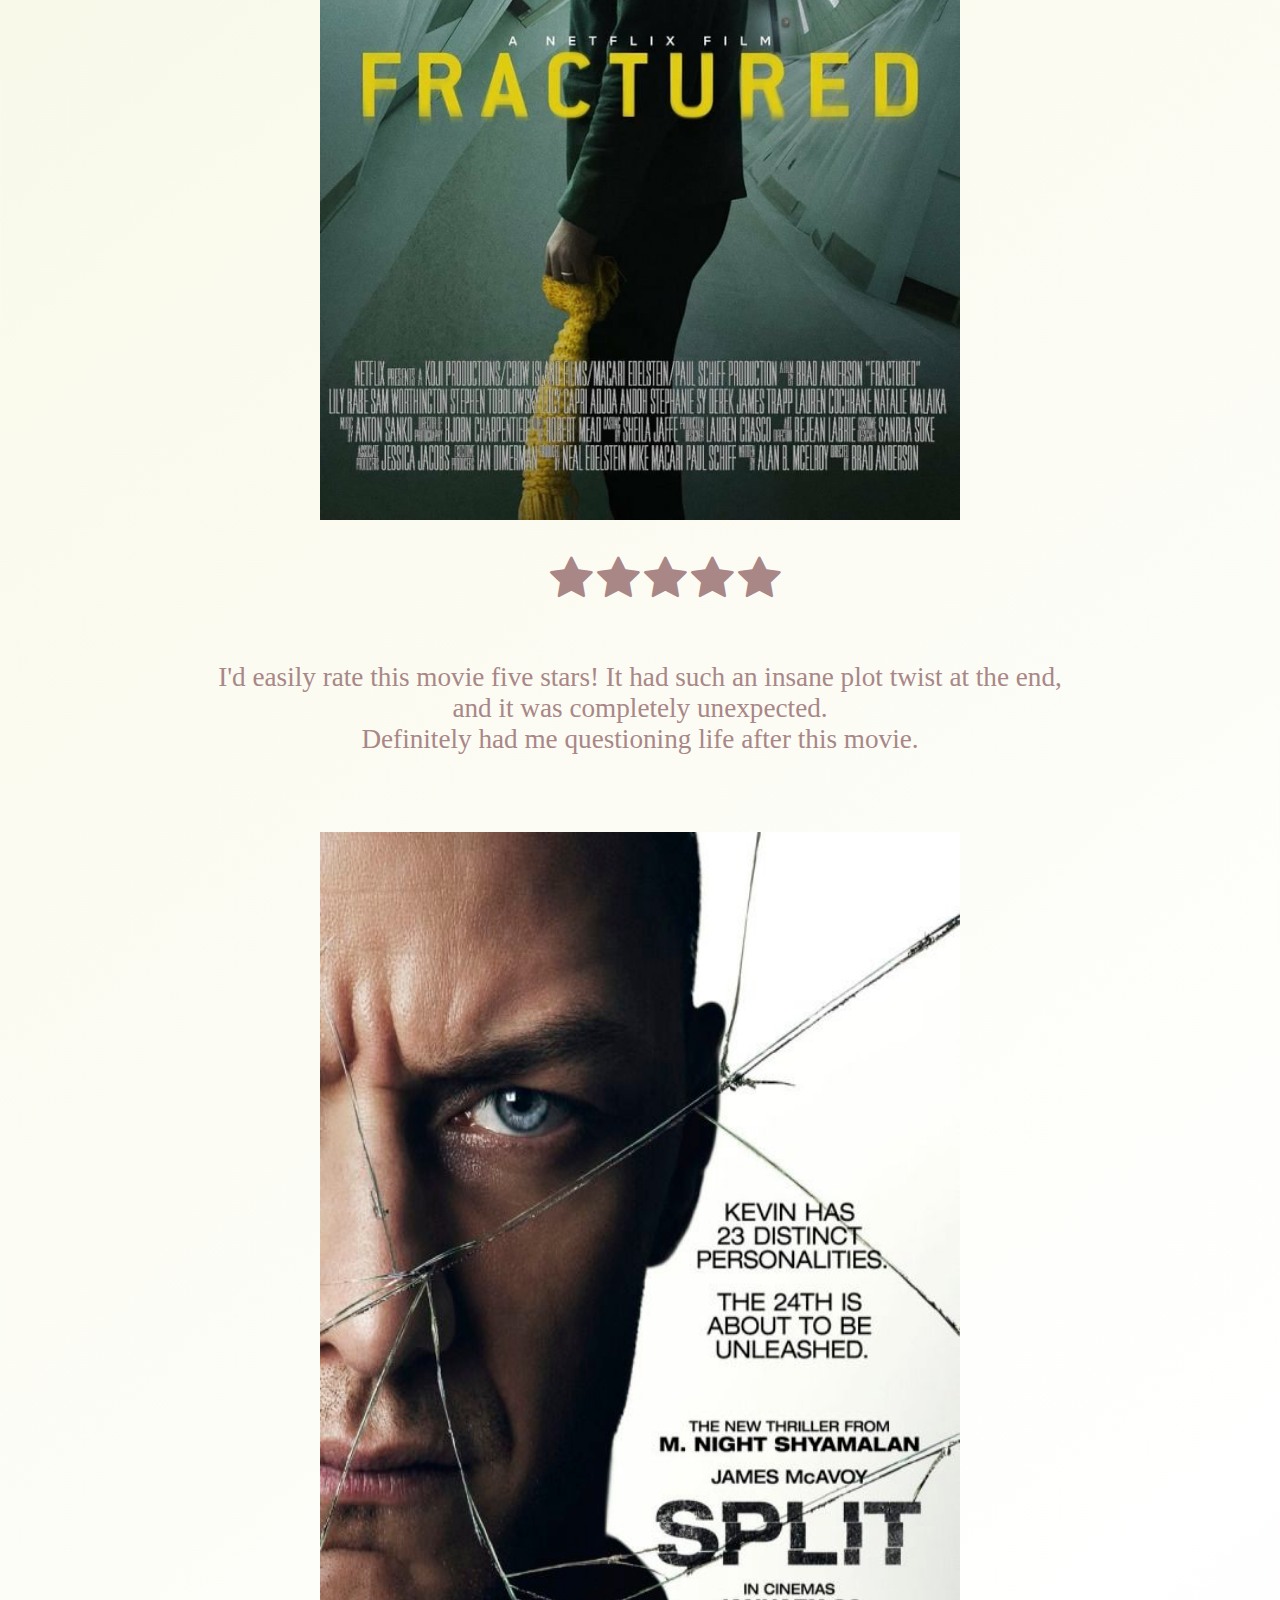
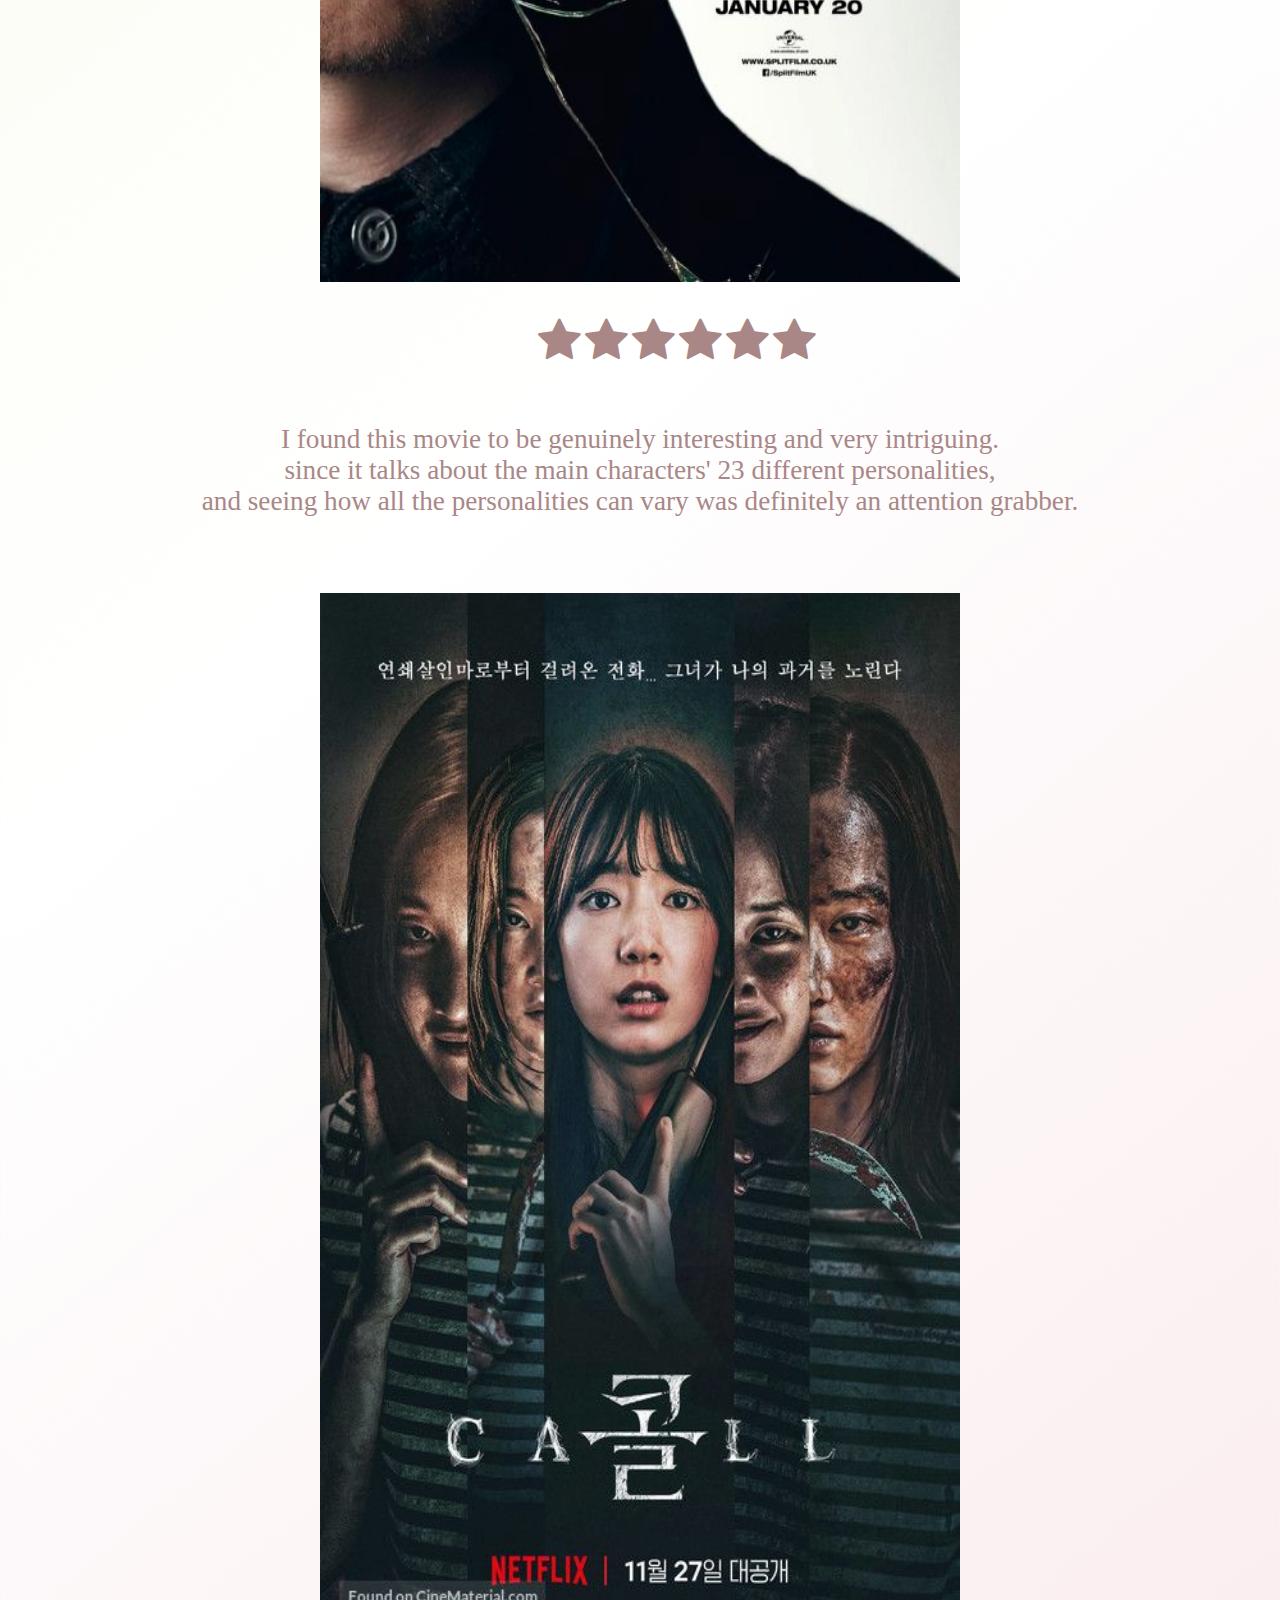
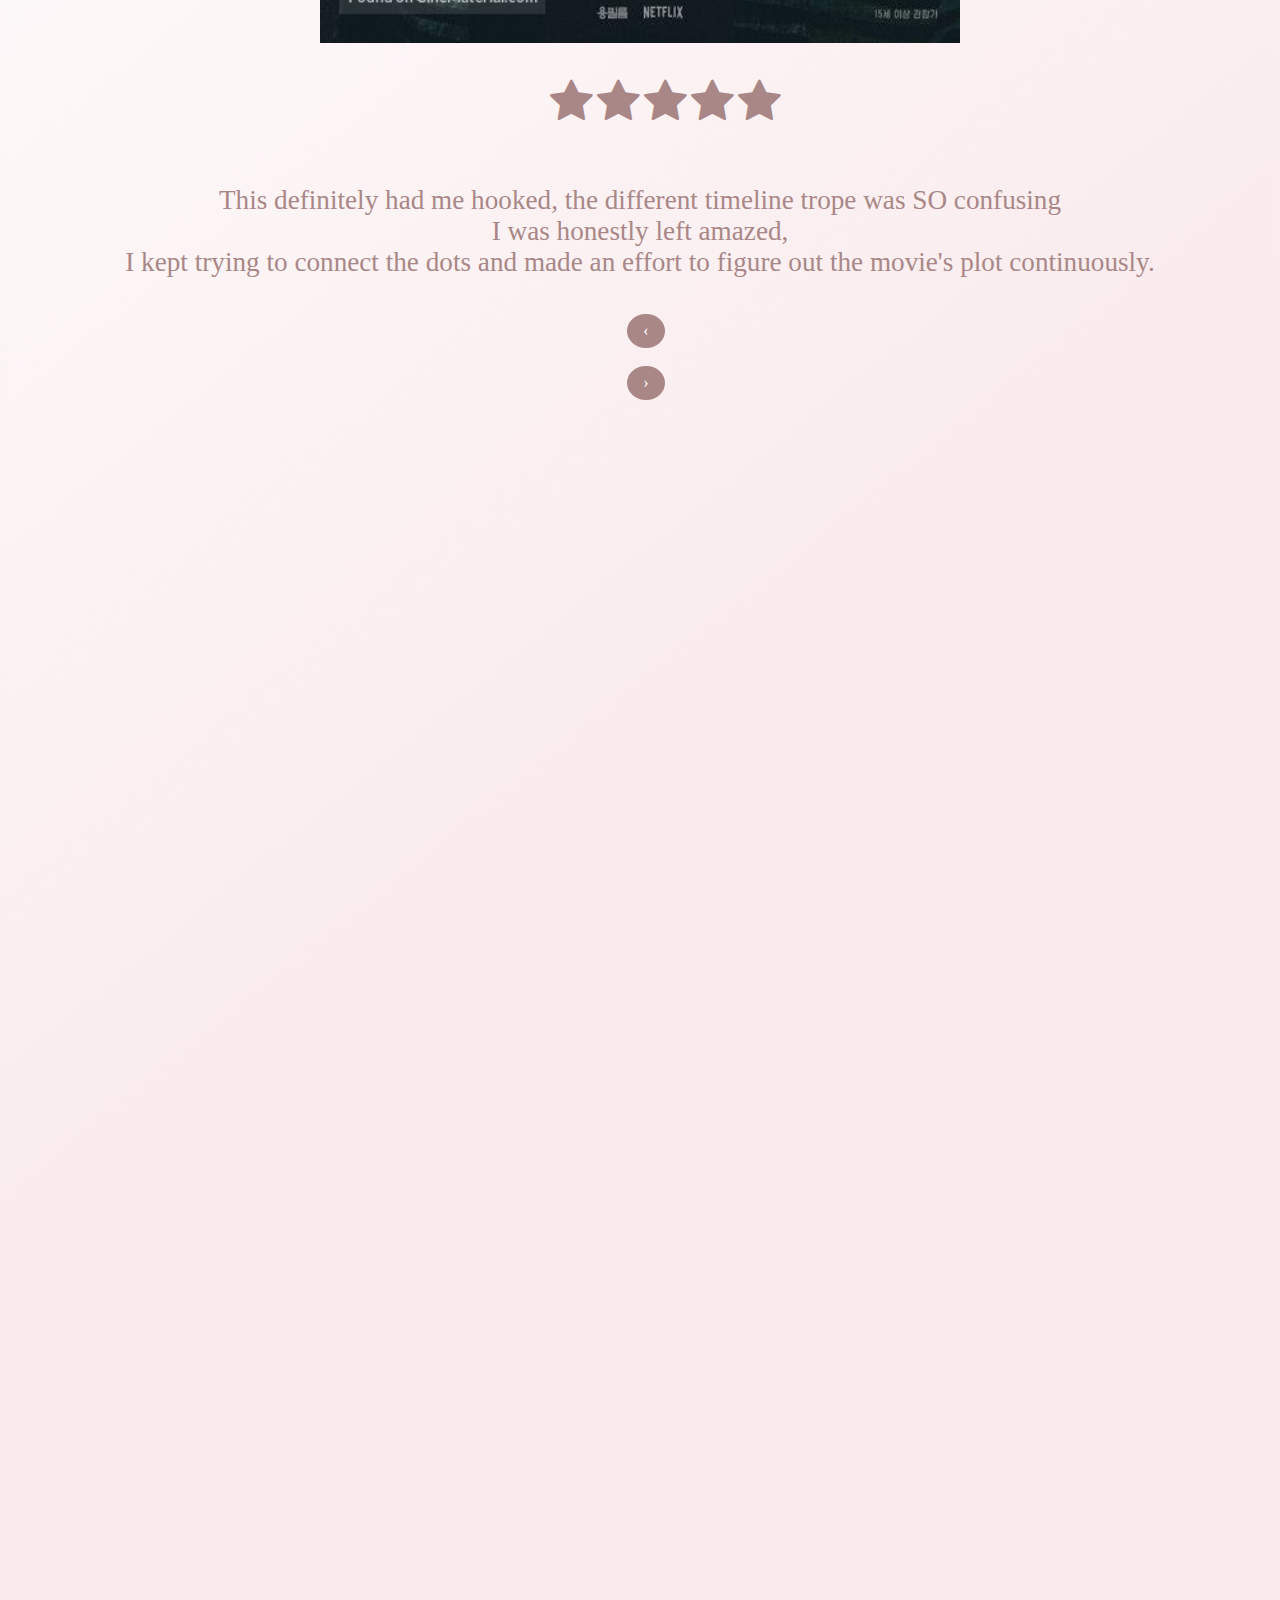
<file: films1.html>
<!DOCTYPE html>
<html lang="en">
<head>
    <meta charset="UTF-8">
    <meta name="viewport" content="width=device-width, initial-scale=1.0">
    <title>thriller films</title>
    <link rel = "stylesheet" href = "cssfiles/aboutme.css">
    <link rel = "stylesheet" href="index.html">
    <link rel="stylesheet" href="https://cdnjs.cloudflare.com/ajax/libs/font-awesome/4.7.0/css/font-awesome.min.css">
</head>
<body>
<!-- nav bar -->

<div id="mySidenav" class="sidenav">
    <a href="javascript:void(0)" class="closebutton" onclick="closeNav()">&times;</a>

<nav>
    <ul>
    <div class= "navbar">
<div class="aboutme">
    <li><a href="index.html">about me</a></li>
</div>
<div class="education">
    <li><a href="education.html">education</a></li>
</div>
    <div class="dropdown"> 
    <button class="dropbutton">
<div class="films"> 
    <li> <a> films </a></li>
<div class="dropdown-items">
    <!-- replace href with actual content present in page-->
    <li><a href ="films1.html"> thriller </a></li>
    <li><a href ="films2.html"> horror </a></li>
</div>
</div>
</div>
</button>
<div class="tvseries"> 
<li><a href ="tvseries.html"> tv series </a></li>
</div>
<div class="contactme"> 
<li> <a href ="contactme.html"> contact me </a></li>
</div>
</div>
</div>
</ul>
</nav>
</div> <!-- div for animated sidebar-->
<span style="font-size:30px;cursor:pointer" onclick="openNav()">&#9776; open</span>

<script>
    function openNav() {
      document.getElementById("mySidenav").style.width = "250px";
    }
    
    function closeNav() {
      document.getElementById("mySidenav").style.width = "0";
    }
</script>

<!-- span element to change the word's color -->
<h1> <span style="color:rgba(198, 134, 167, 0.678);">AYSA'S</span>
    <br><span style="color:rgb(192, 163, 163);">FILM</span>
    <br><span style="color:rgba(114, 82, 82, 0.827);">PORTFOLIO</span></h1>
    <h1> ʚ♡ɞ </h1>

    <img src = "images/tulips2.jpg" alt="tulips">

<br><br>
<div class = "container3">
<h2 id = "films" class ="text" class="center"> <i> Films I've watched 🎬🎞️✧˖°. </i> </h2>
    <h3> <i>thriller edition ! </i></h3>
</div>
    <br><br><br>
    </div>
    <div class = "fractured">
    <img src = "images/fractured.jpg" alt="fractured movie poster" class="center"> <br>
</div>

<br>

<!-- div assigned to icons to customise it better -->
<div class = "stars">
    <i class="fa fa-star"style="font-size:46px;"></i>
    <i class="fa fa-star"style="font-size:46px;"></i>
    <i class="fa fa-star"style="font-size:46px;"></i>
    <i class="fa fa-star"style="font-size:46px;"></i>
    <i class="fa fa-star"style="font-size:46px;"></i>
</div>

<br><br>
<p> <div class = "review">
    I'd easily rate this movie five stars! It had such an insane plot twist at the end, <br> and it was completely unexpected. <br>
    Definitely had me questioning life after this movie. </p>
</div>
<br><br>
<img src = "images/split.jpg" alt="split movie poster" width="700" height="1050" class="center"> <br>

<br>

<!-- assigning a div to icons to style them better -->
<div class = "stars6">
    <i class="fa fa-star"style="font-size:46px;"></i>
    <i class="fa fa-star"style="font-size:46px;"></i>
    <i class="fa fa-star"style="font-size:46px;"></i>
    <i class="fa fa-star"style="font-size:46px;"></i>
    <i class="fa fa-star"style="font-size:46px;"></i>
    <i class="fa fa-star"style="font-size:46px;"></i>
</div>


<br><br>
<p> <div class = "review">
I found this movie to be genuinely interesting and very intriguing. <br>
since it talks about the main characters' 23 different personalities, <br> and seeing how all the personalities can vary was definitely an attention grabber. </p>
</div>

<br><br>
<img src = "images/Call.jpg" alt="call movie poster" width="700" height="1050" class="center"> <br>

<br>

<!-- assigning a div to icons to style them better -->


<div class = "stars3">
    <i class="fa fa-star"style="font-size:46px;"></i>
    <i class="fa fa-star"style="font-size:46px;"></i>
    <i class="fa fa-star"style="font-size:46px;"></i>
    <i class="fa fa-star"style="font-size:46px;"></i>
    <i class="fa fa-star"style="font-size:46px;"></i>
</div>


<br><br>
<p> <div class = "review">
This definitely had me hooked, the different timeline trope was SO confusing <br>
I was honestly left amazed,<br> I kept trying to connect the dots and made an effort to figure out the movie's plot continuously. <br>
</div>
<br><br>
<a href="education.html" class="previous round">&#8249;</a> 
<br><br>
<a href="films2.html" class="next round">&#8250;</a>


</body>
</html>
</file>
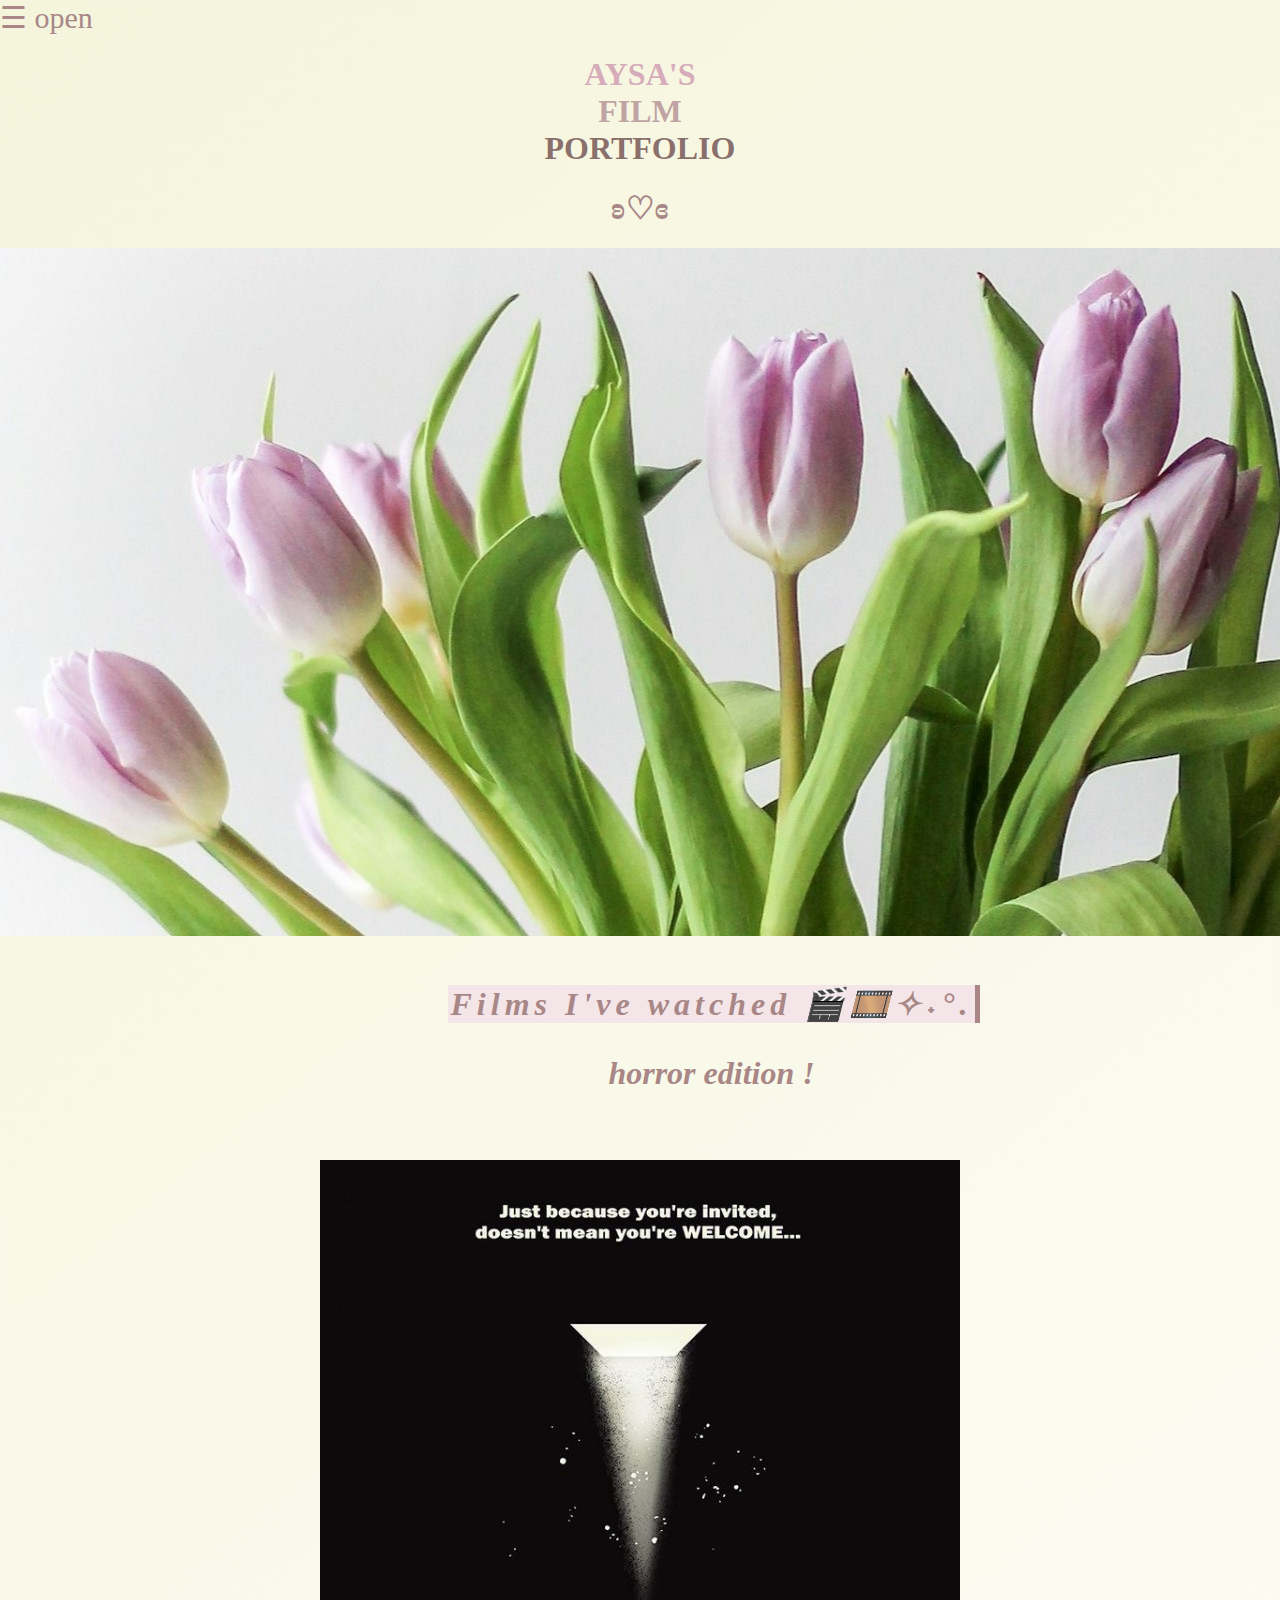
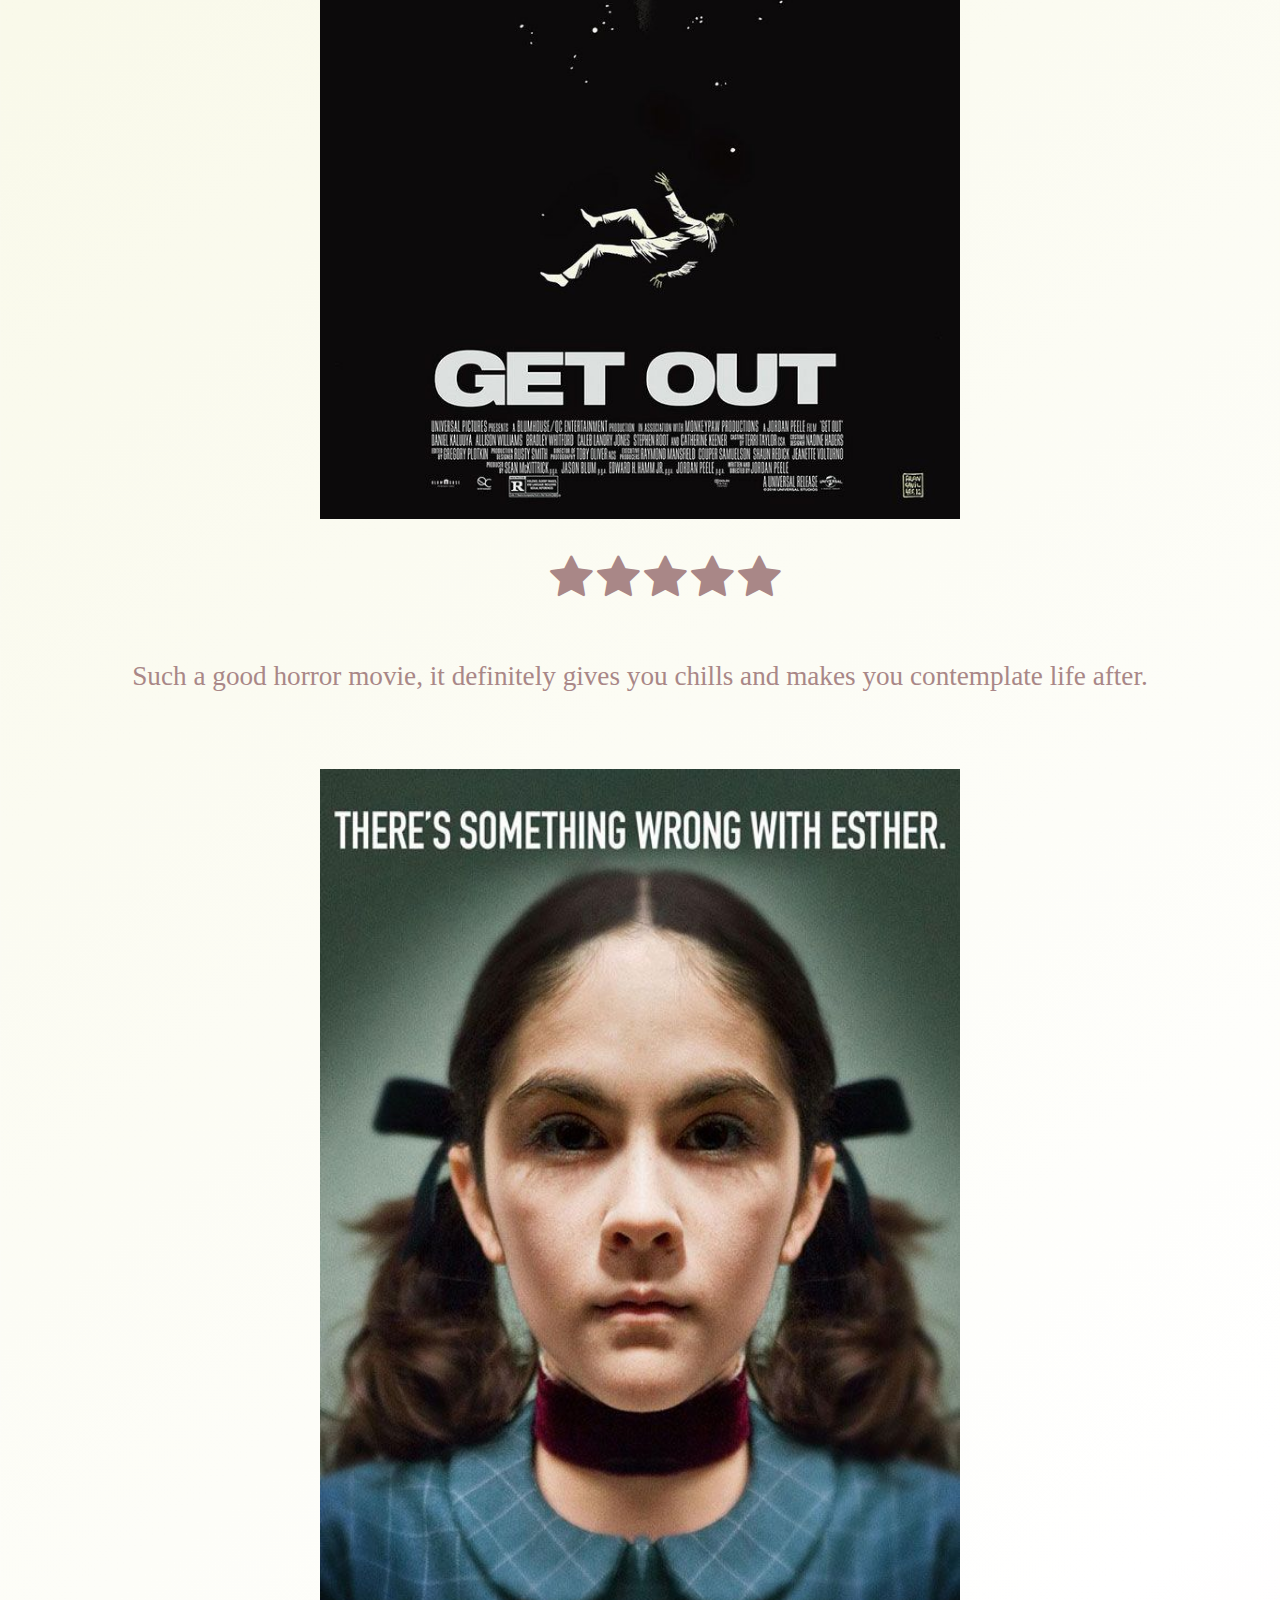
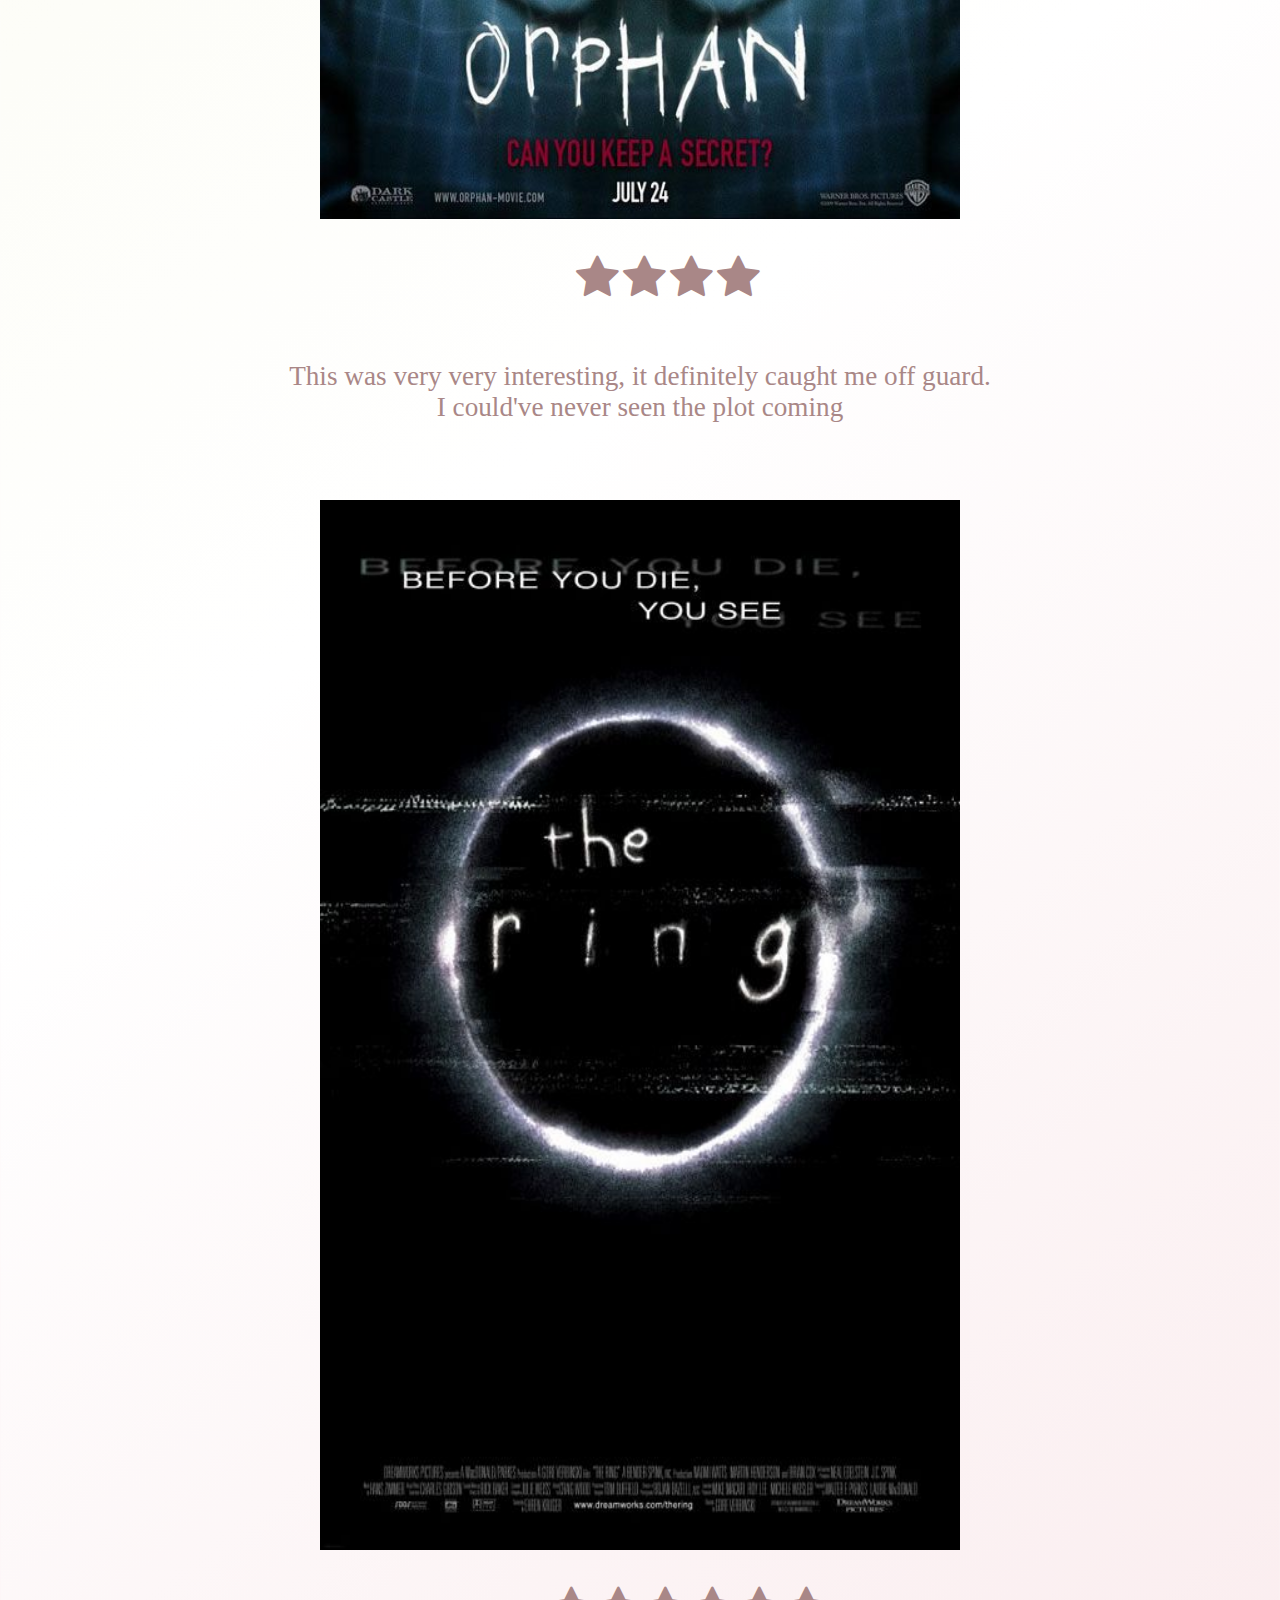
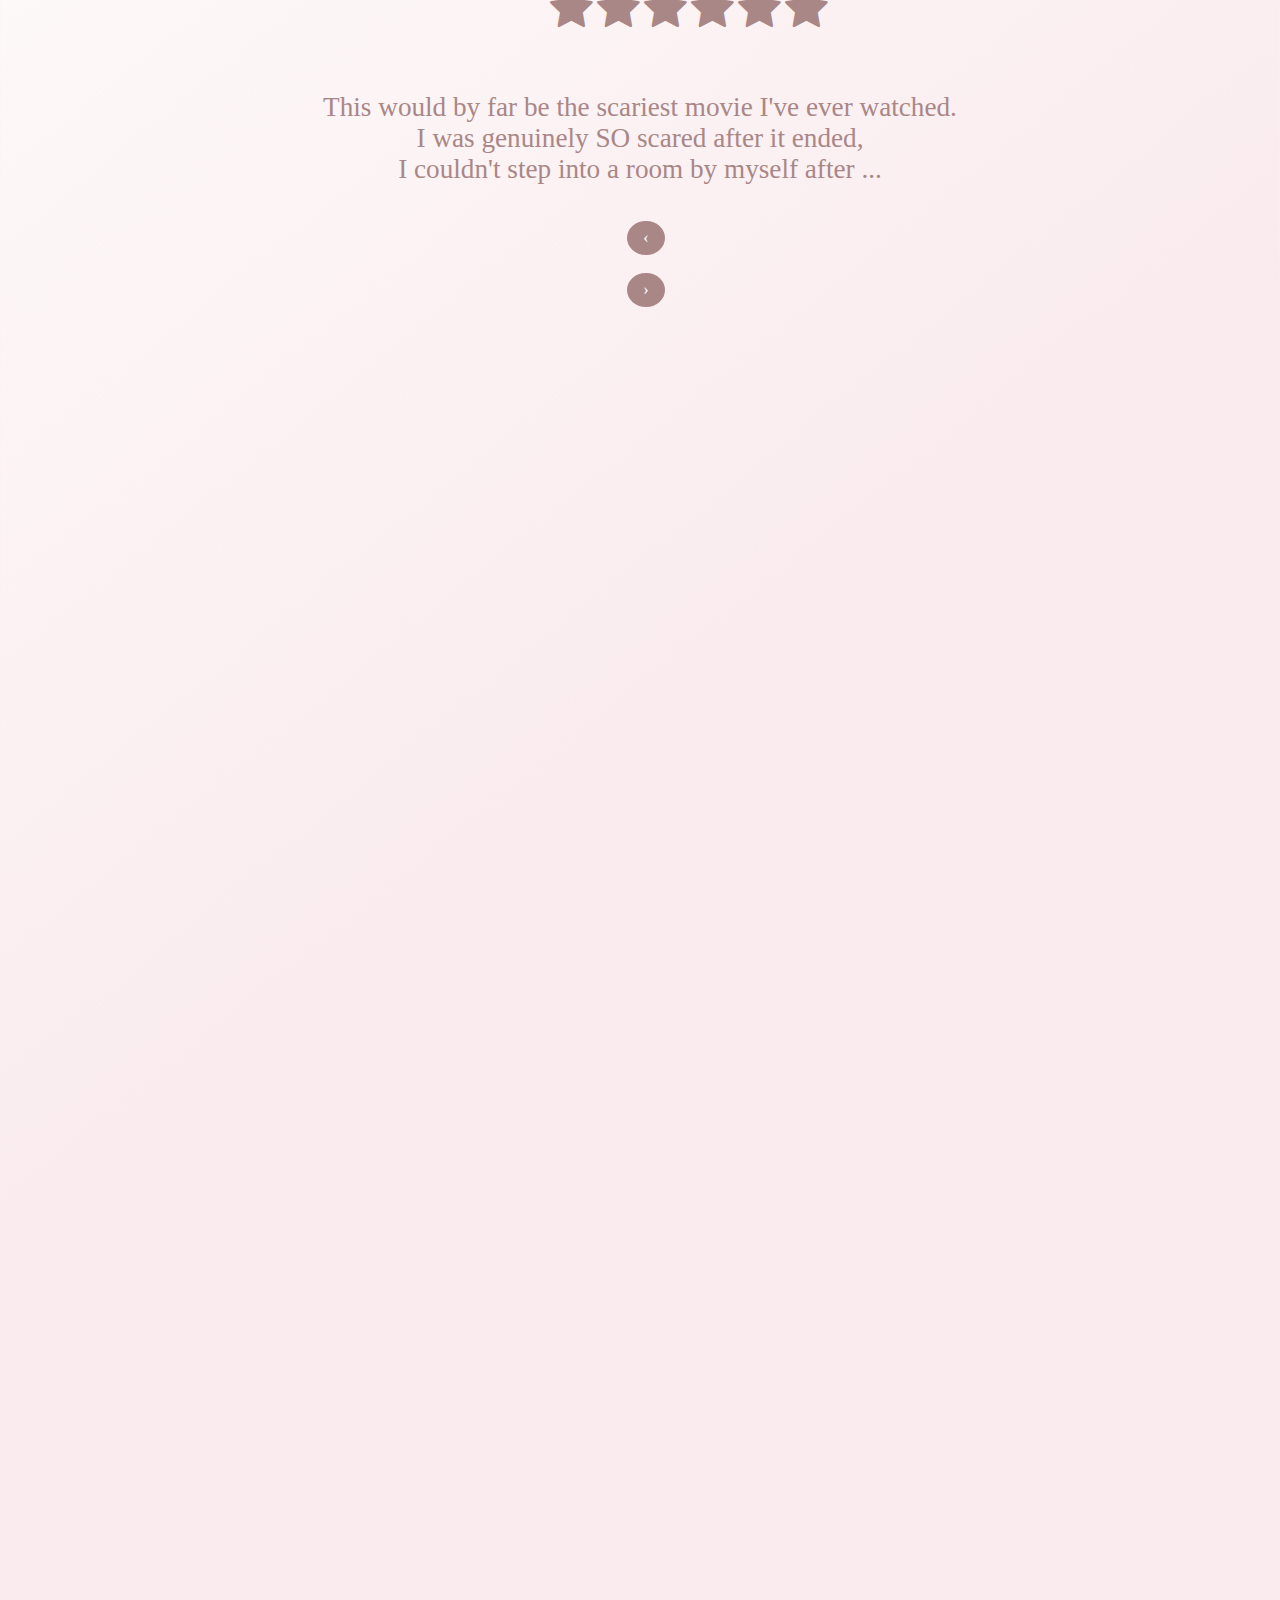
<file: films2.html>
<!DOCTYPE html>
<html lang="en">
<head>
    <meta charset="UTF-8">
    <meta name="viewport" content="width=device-width, initial-scale=1.0">
    <title>horror films</title>
    <link rel = "stylesheet" href = "cssfiles/aboutme.css">
    <link rel = "stylesheet" href="index.html">
    <link rel="stylesheet" href="https://cdnjs.cloudflare.com/ajax/libs/font-awesome/4.7.0/css/font-awesome.min.css">
</head>
<body>
<!-- nav bar -->

<div id="mySidenav" class="sidenav">
    <a href="javascript:void(0)" class="closebutton" onclick="closeNav()">&times;</a>

<nav>
    <ul>
    <div class= "navbar">
<div class="aboutme">
    <li><a href="index.html">about me</a></li>
</div>
<div class="education">
    <li><a href="education.html">education</a></li>
</div>
    <div class="dropdown"> 
    <button class="dropbutton">
<div class="films"> 
    <li> <a> films </a></li>
<div class="dropdown-items">
    <!-- replace href with actual content present in page-->
    <li><a href ="films1.html"> thriller </a></li>
    <li><a href ="films2.html"> horror </a></li>
</div>
</div>
</div>
</button>
<div class="tvseries"> 
<li><a href ="tvseries.html"> tv series </a></li>
</div>
<div class="contactme"> 
<li> <a href ="contactme.html"> contact me </a></li>
</div>
</div>
</div>
</ul>
</nav>
</div> <!-- div for animated sidebar-->
<span style="font-size:30px;cursor:pointer" onclick="openNav()">&#9776; open</span>

<script>
    function openNav() {
      document.getElementById("mySidenav").style.width = "250px";
    }
    
    function closeNav() {
      document.getElementById("mySidenav").style.width = "0";
    }
</script>

<!-- span element to change the word's color -->
<h1> <span style="color:rgba(198, 134, 167, 0.678);">AYSA'S</span>
    <br><span style="color:rgb(192, 163, 163);">FILM</span>
    <br><span style="color:rgba(114, 82, 82, 0.827);">PORTFOLIO</span></h1>
    <h1> ʚ♡ɞ </h1>

    <img src = "images/tulips2.jpg" alt="tulips">

<br><br>
<div class = "container4">
    <h2 id = "films" class="text"> <i> Films I've watched 🎬🎞️✧˖°. </i> </h2>
    <h3> <i>horror edition ! </i></h3>
</div>

<br><br><br>

<div class = "fractured">
<img src = "images/getout.jpg" alt="getout movie poster"  class="center"> <br>

</div>

<br>

    <!-- div assigned to icons to customise it better -->
    <div class = "stars">
    <i class="fa fa-star"style="font-size:46px;"></i>
    <i class="fa fa-star"style="font-size:46px;"></i>
    <i class="fa fa-star"style="font-size:46px;"></i>
    <i class="fa fa-star"style="font-size:46px;"></i>
    <i class="fa fa-star"style="font-size:46px;"></i>
</div>

<br><br>
<p> <div class = "review">
Such a good horror movie, it definitely gives you chills and makes you contemplate life after.  </p>
</div>
<br><br>
<img src = "images/orphan.jpg" alt="orphan movie poster" width="700" height="1050"  class="center"> <br>

<br>

<!-- assigning a div to icons to style them better -->
<div class = "stars2">
    <i class="fa fa-star"style="font-size:46px;"></i>
    <i class="fa fa-star"style="font-size:46px;"></i>
    <i class="fa fa-star"style="font-size:46px;"></i>
    <i class="fa fa-star"style="font-size:46px;"></i>
</div>


<br><br>
<p> <div class = "review">
This was very very interesting, it definitely caught me off guard.  <br>
I could've never seen the plot coming </p>
</div>

<br><br>
<img src = "images/thering.jpg" alt="ring movie poster" width="700" height="1050" class="center"> <br>

<br>
<!-- assigning a div to icons to style them better -->

<div class = "stars3">
    <i class="fa fa-star"style="font-size:46px;"></i>
    <i class="fa fa-star"style="font-size:46px;"></i>
    <i class="fa fa-star"style="font-size:46px;"></i>
    <i class="fa fa-star"style="font-size:46px;"></i>
    <i class="fa fa-star"style="font-size:46px;"></i>
    <i class="fa fa-star"style="font-size:46px;"></i>
</div>

<br><br>
<p> <div class = "review">
This would by far be the scariest movie I've ever watched. <br>
I was genuinely SO scared after it ended, <br>I couldn't step into a room by myself after ... <br>

</div>
<br><br>
<a href="films1.html" class="previous round">&#8249;</a> 
<br><br>
<a href="tvseries.html" class="next round">&#8250;</a>


</body>
</html>
</file>
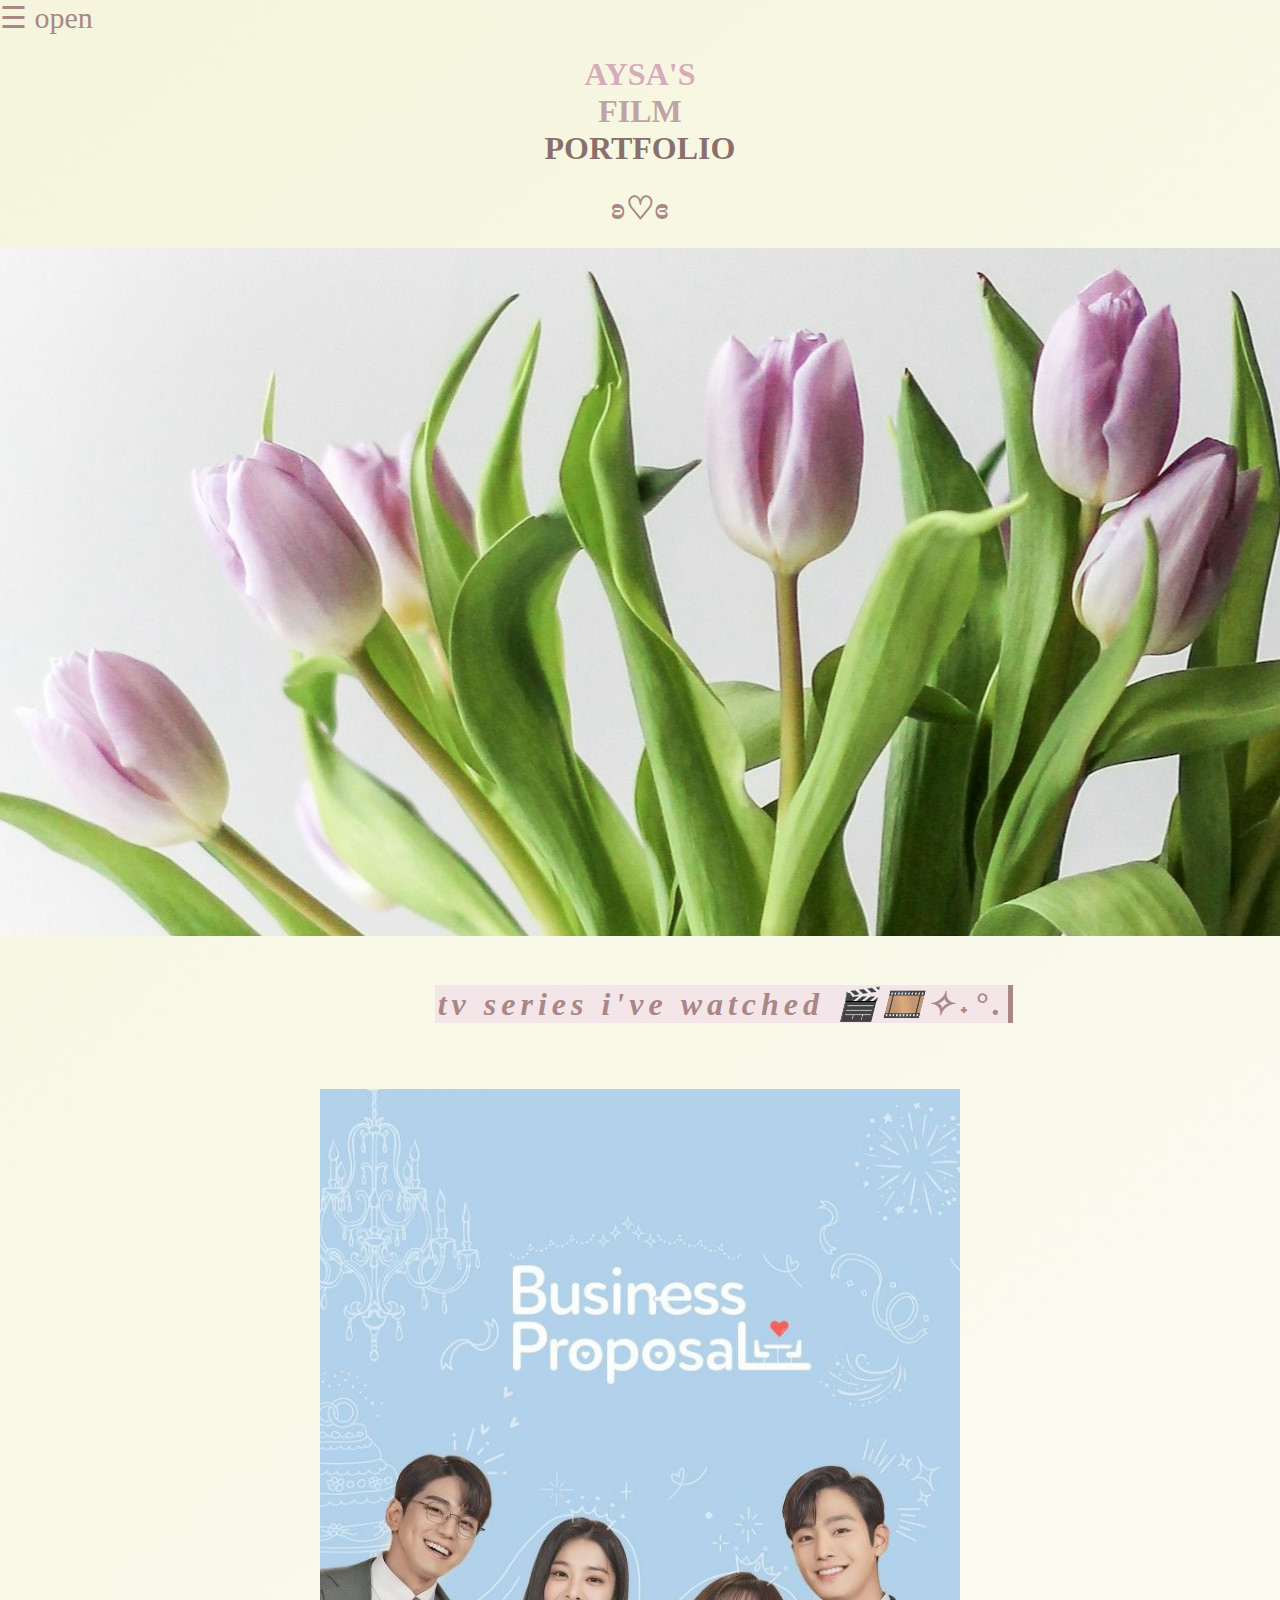
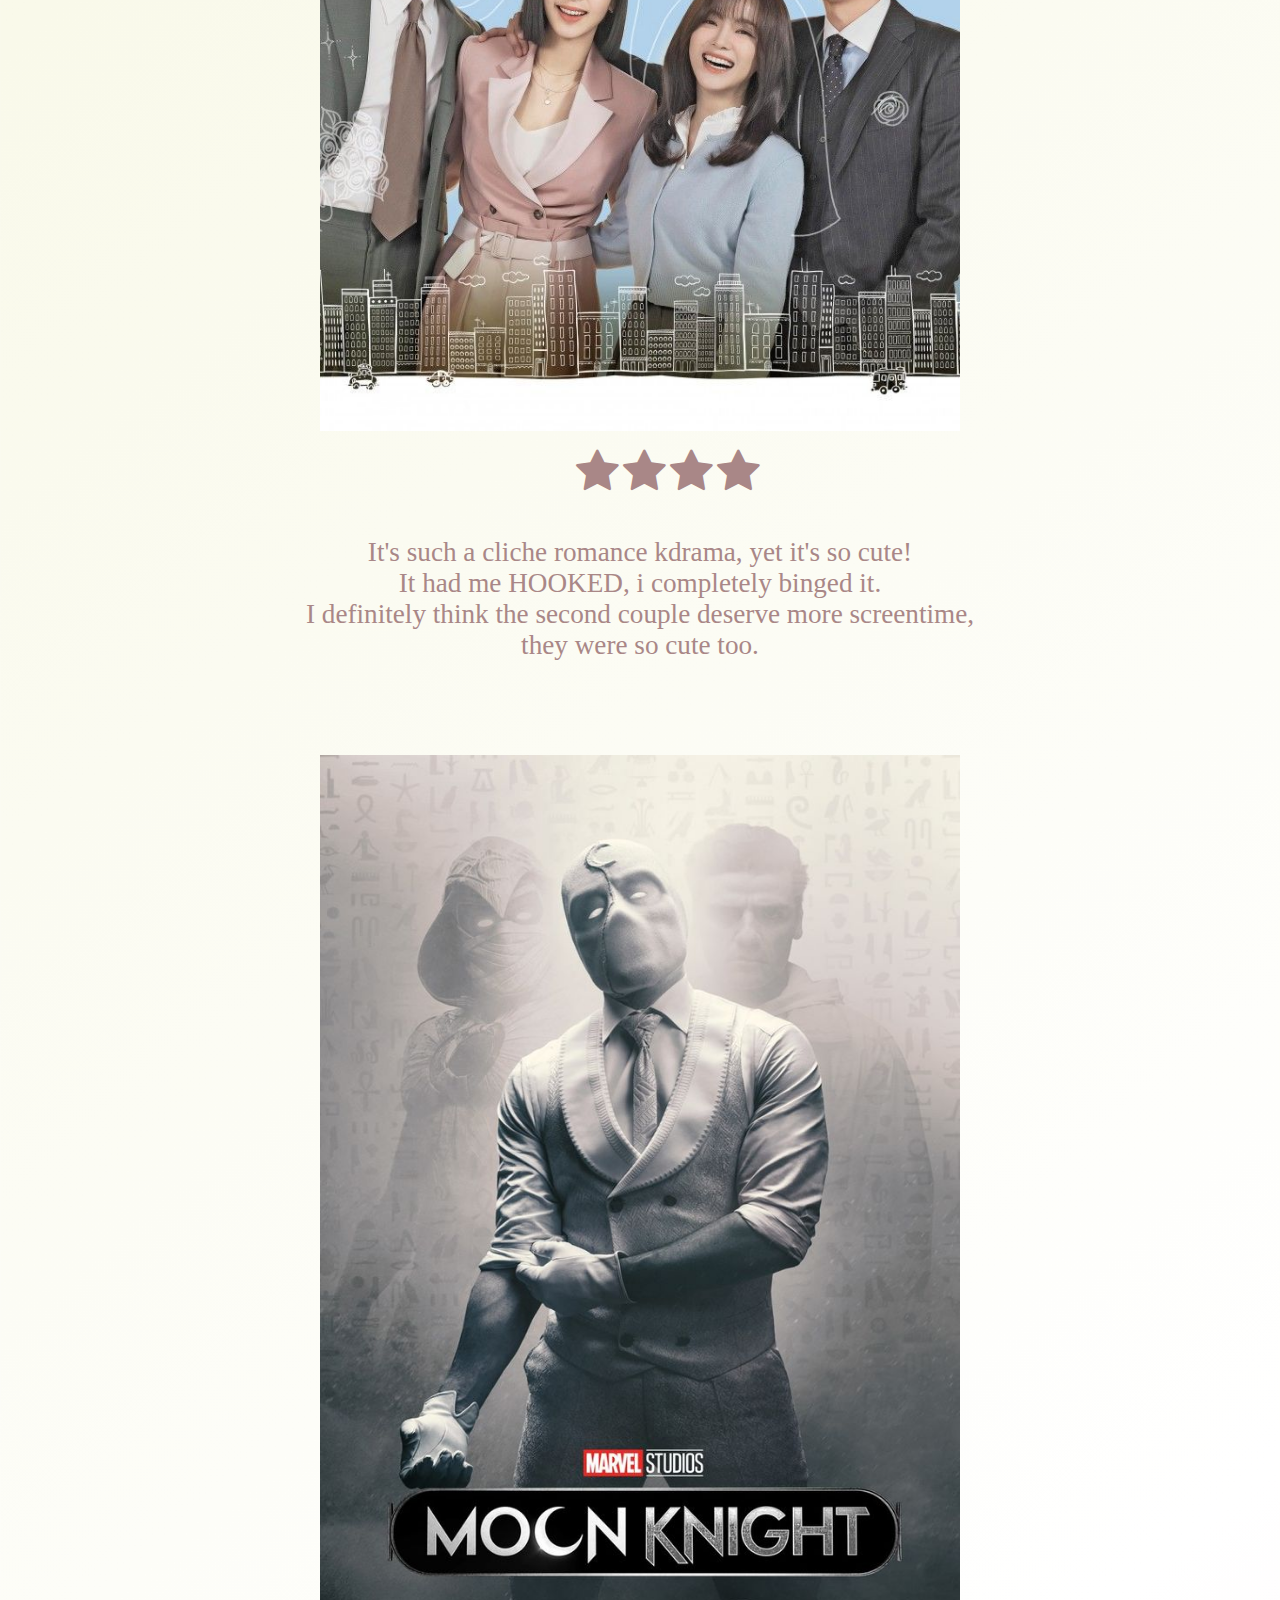
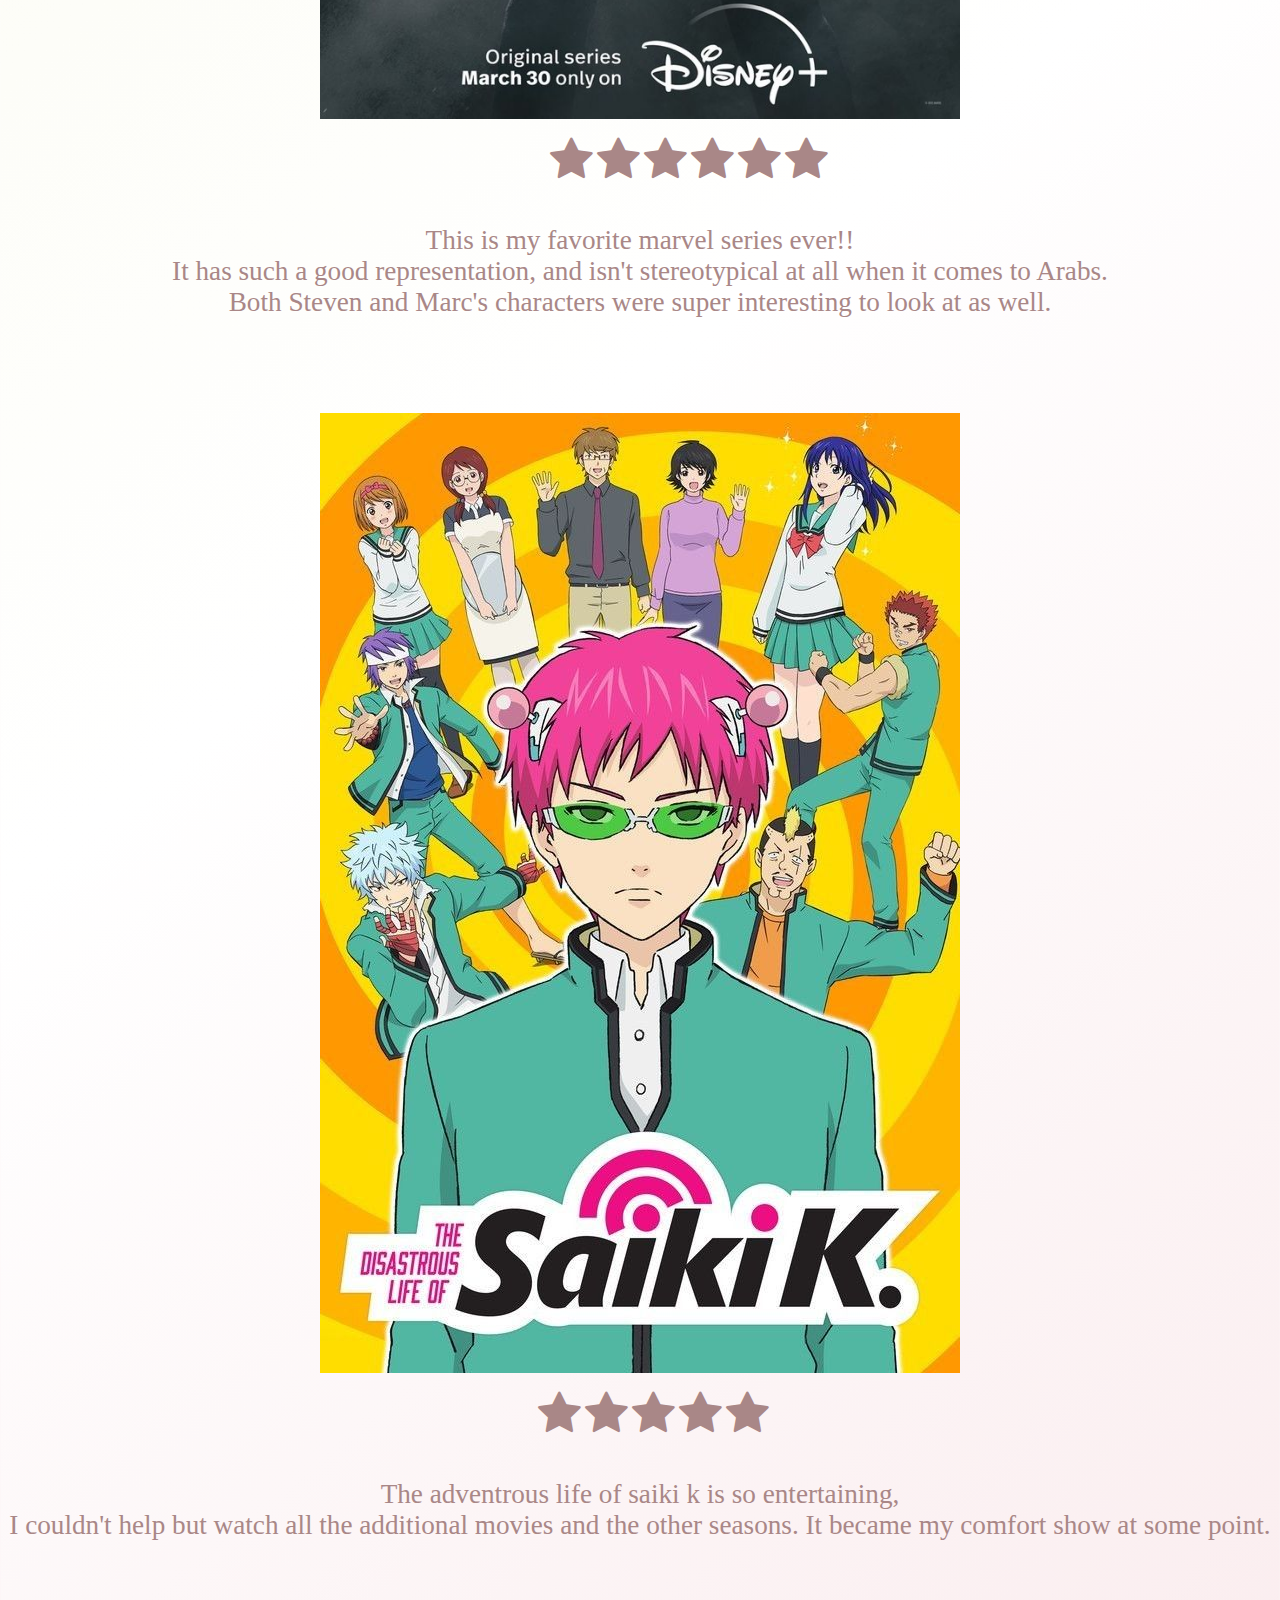
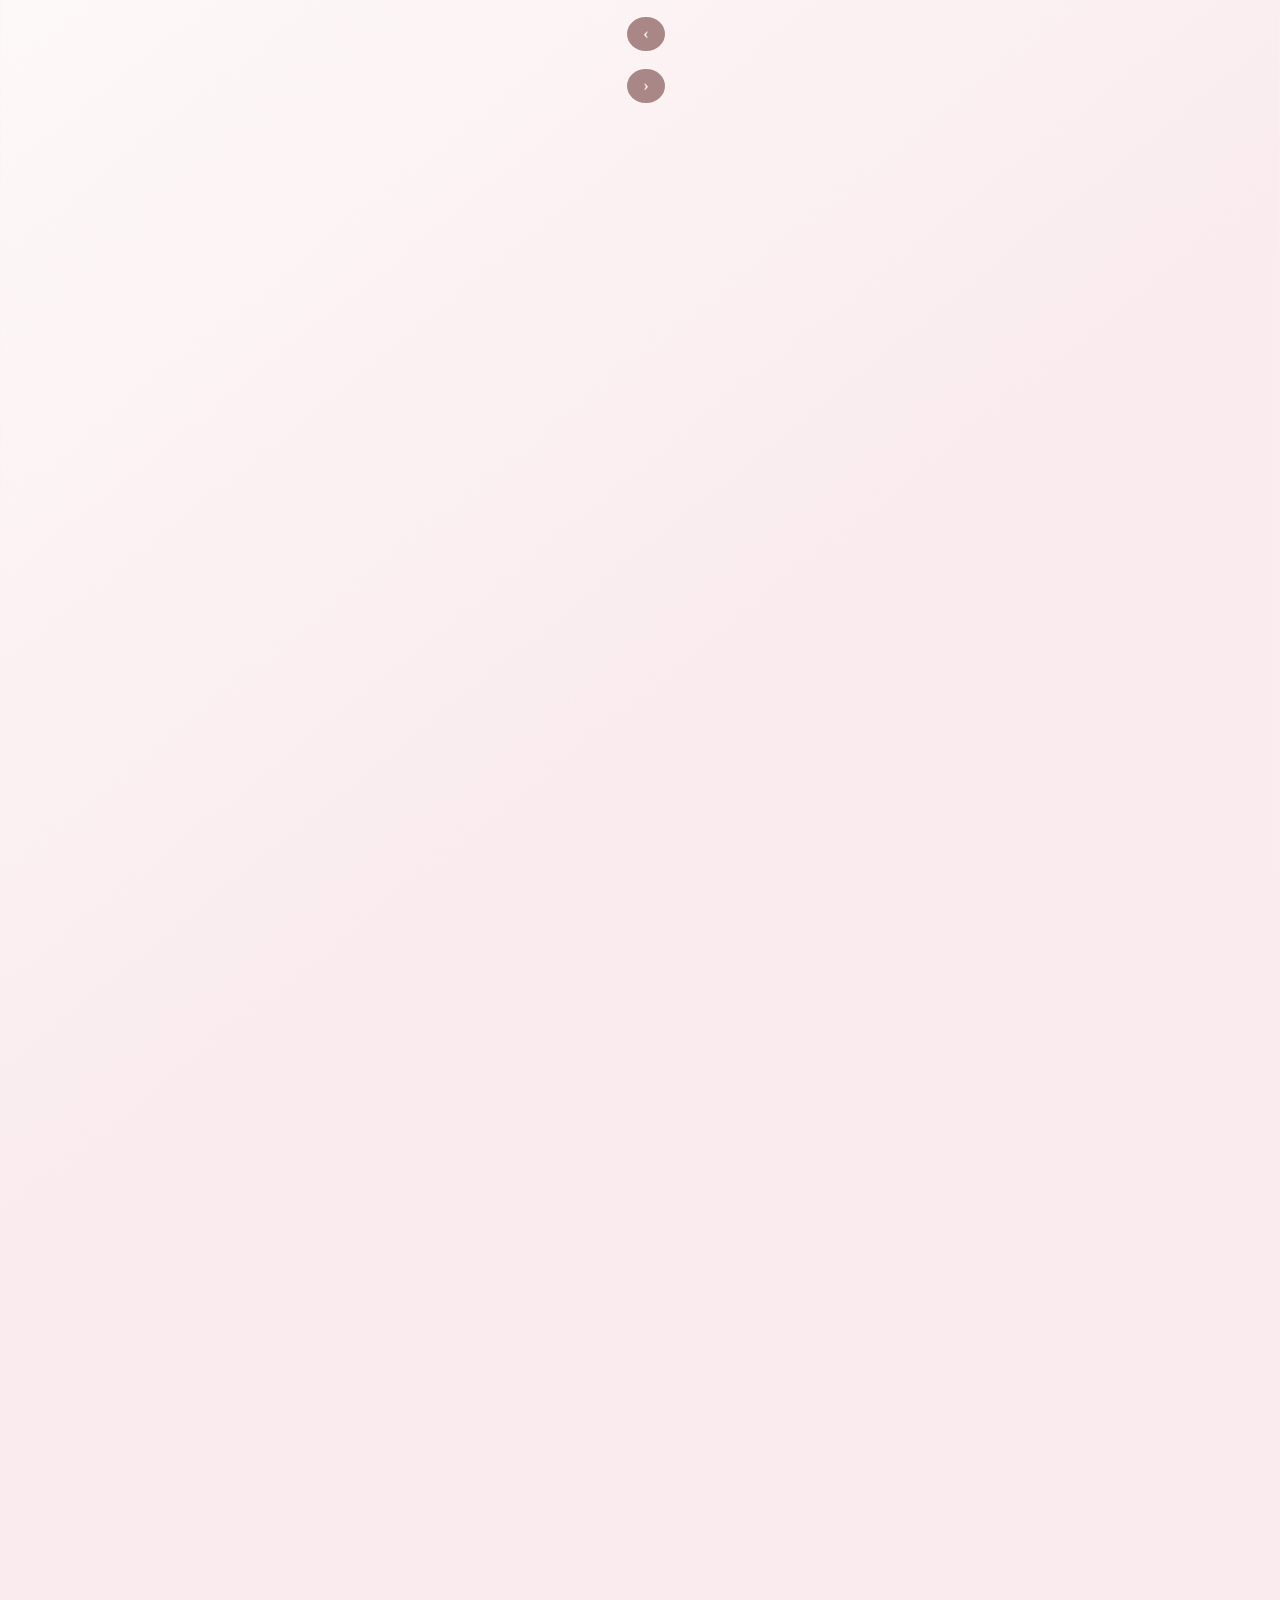
<file: tvseries.html>
<!DOCTYPE html>
<html lang="en">
<head>
    <meta charset="UTF-8">
    <meta name="viewport" content="width=device-width, initial-scale=1.0">
    <title>tv series</title>
    <link rel = "stylesheet" href = "cssfiles/aboutme.css">
    <link rel = "stylesheet" href="index.html">
    <link rel="stylesheet" href="https://cdnjs.cloudflare.com/ajax/libs/font-awesome/4.7.0/css/font-awesome.min.css">
</head>
</head>
<body>
<!-- nav bar -->

<div id="mySidenav" class="sidenav">
    <a href="javascript:void(0)" class="closebutton" onclick="closeNav()">&times;</a>

<nav>
    <ul>
    <div class= "navbar">
<div class="aboutme">
    <li><a href="index.html">about me</a></li>
</div>
<div class="education">
    <li><a href="education.html">education</a></li>
</div>
    <div class="dropdown"> 
    <button class="dropbutton">
<div class="films"> 
    <li> <a> films </a></li>
<div class="dropdown-items">
    <!-- replace href with actual content present in page-->
    <li><a href ="films1.html"> thriller </a></li>
    <li><a href ="films2.html"> horror </a></li>
</div>
</div>
</div>
</button>
<div class="tvseries"> 
<li><a href ="tvseries.html"> tv series </a></li>
</div>
<div class="contactme"> 
<li> <a href ="contactme.html"> contact me </a></li>
</div>
</div>
</div>
</ul>
</nav>
</div> <!-- div for animated sidebar-->
<span style="font-size:30px;cursor:pointer" onclick="openNav()">&#9776; open</span>

<script>
    function openNav() {
      document.getElementById("mySidenav").style.width = "250px";
    }
    
    function closeNav() {
      document.getElementById("mySidenav").style.width = "0";
    }
</script>

<!-- span element to change the word's color -->
<h1> <span style="color:rgba(198, 134, 167, 0.678);">AYSA'S</span>
    <br><span style="color:rgb(192, 163, 163);">FILM</span>
    <br><span style="color:rgba(114, 82, 82, 0.827);">PORTFOLIO</span></h1>
    <h1> ʚ♡ɞ </h1>

    <img src = "images/tulips2.jpg" alt="tulips">
<br><br>
<div class ="container5">
    <h2 id = "tvseries" class="text"> <i> tv series i've watched 🎬🎞️✧˖°. </i> </h2>
</div>

<br><br><br>

<img src = "images/businessproposal.jpg" alt="business proposal poster" class="center" class="bp">
<br>
<div class = "stars45">
    <i class="fa fa-star"style="font-size:46px;"></i>
    <i class="fa fa-star"style="font-size:46px;"></i>
    <i class="fa fa-star"style="font-size:46px;"></i>
    <i class="fa fa-star"style="font-size:46px;"></i>
</div>

<br>
<p> <div class = "review">
    It's such a cliche romance kdrama, yet it's so cute! <br>
    It had me HOOKED, i completely binged it. <br>
I definitely think the second couple deserve more screentime, <br> they were so cute too.  </p>
</div>

<br><br><br>

<img src = "images/moonknight.jpg" alt="moonknight poster" class="center">
<br>
<div class = "stars4">
    <i class="fa fa-star"style="font-size:46px;"></i>
    <i class="fa fa-star"style="font-size:46px;"></i>
    <i class="fa fa-star"style="font-size:46px;"></i>
    <i class="fa fa-star"style="font-size:46px;"></i>
    <i class="fa fa-star"style="font-size:46px;"></i>
    <i class="fa fa-star"style="font-size:46px;"></i>
</div>

<br>
<p> <div class = "review">
This is my favorite marvel series ever!! <br>
It has such a good representation, and isn't stereotypical at all when it comes to Arabs. <br>
Both Steven and Marc's characters were super interesting to look at as well.  </p>
</div>

<br><br><br>

<img src = "images/saikik.jpg" alt="saikik poster" class="center">
<br>
<div class = "stars5">
    <i class="fa fa-star"style="font-size:46px;"></i>
    <i class="fa fa-star"style="font-size:46px;"></i>
    <i class="fa fa-star"style="font-size:46px;"></i>
    <i class="fa fa-star"style="font-size:46px;"></i>
    <i class="fa fa-star"style="font-size:46px;"></i>
</div>

<br>
<p> <div class = "review">
The adventrous life of saiki k is so entertaining, <br>
I couldn't help but watch all the additional movies and the other seasons. 
It became my comfort show at some point.  </p>
</div>

<br><br>
<a href="films2.html" class="previous round">&#8249;</a> 
<br><br>
<a href="contactme.html" class="next round">&#8250;</a>

</body>
</html>
</file>
<file: cssfiles/aboutme.css>
/* width of the custom scrollbar */
::-webkit-scrollbar {
    width: 10px;
}

::-webkit-scrollbar-track {
    background: beige; 
}

/* handle of scrollbar */
::-webkit-scrollbar-thumb {
    background: rgba(183, 115, 115, 0.583); 
}
 
/* handle on user hover */
::-webkit-scrollbar-thumb:hover {
    background: #A98787; 
}

body {
    height: 7000px;
    background: linear-gradient(141deg, beige 0%, white 51%, rgb(250, 236, 238) 75%);
    margin: 0;
    padding: 0;
}

aboutme.html {
    height: 500px;
}

h1 {
    color:  #A98787;
    text-align: center; 
    /*to determine the boldness of the heading*/
    font-weight: 600;
}

h2 {
    color: #A98787;
    text-align: center;
    font-weight: 600;
    font-size: 200%;
}

.header {
    padding: 10px 16px;
    color: #A98787;
}

 /* for the typewriter animation */
.container1 {
    display: inline-block;
    display: center;
    text-align: center;
    margin-left: 40%;
}

 /* container2 specific to only education.html page */
.container2 {
    display: inline-block;
    display: center;
    text-align: center;
    margin-left: 45%;
}

.container3 {
    display: inline-block;
    display: center;
    text-align: center;
    margin-left: 35%;
}

.container4 {   
    display: inline-block;
    display: center;
    text-align: center;
    margin-left: 35%;
}

.container5 {
    display: inline-block;
    display: center;
    text-align: center;
     margin-left: 34%;
}

.container6 {
    display: inline-block;
    display: center;
    text-align: center;
     margin-left: 44%;
}

.container7 {
    display: inline-block;
    display: center;
    text-align: center;
     margin-left: 35%;
}

.container8 {
    display: inline-block;
    display: center;
    text-align: center;
     margin-left: 46%;
}

.text {
    letter-spacing: 5px;
    border-right: 5px solid;
    width: 100%;
    white-space: nowrap;
    overflow: hidden;
    animation: typing 3s,
    cursor .4s step-end infinite alternate; 
    text-align: center;
    float: center;
    background-color: rgb(244, 230, 232);
}

 /* for the cursor blinking effect */
@keyframes cursor {
    50% {border-color: transparent;}
}

 /* for the typing effect*/
 @keyframes typing {
    from {width:0}
}


h3 {
    color: #A98787;
    text-align: center;
    font-weight: 600;
    font-size: 200%;
}


.navbar li {
    display: inline-block;
    text-align: center;
    justify-content: space-evenly;
    align-items: center;
    align-self:centers;
}

/*for the items inside nav bar*/
.navbar a {
    text-decoration: none;
    color: white;
    font-size: 200%s;
    width: 100px;
    display: block;
    padding: 25px 20px;
    text-align: center;
    background-color: #A98787;
    justify-content: space-evenly;

}

.navbar a.active {
    background-color: pink;
    color: white;
}

/*for when the user toggles on the items on nav bar*/
.navbar a:hover:not(.active) {
    background-color: pink;
    color: white;
}

/* to style the drop down button */
.dropbutton {
    color: inherit;
    width: inherit;
    padding: inherit;
    font-size: inherit;
    font-family: inherit;
    border: none;
    cursor: pointer;
}

/* dropdown items (hidden by default) */
.dropdown-items {
display: none;
position: absolute;
background-color: #f9f9f9;
box-shadow: 0px 8px 16px 0px rgba(0,0,0,0.2);
width: 50%;
z-index: 1;
}

.dropdown-items a {
    color: beige;
    background-color: #A98787;
    
}
  
/* to show the dropdown menu when user hovers over */
.dropdown:hover .dropdown-items {
    display: block;
    float:center;
    justify-content: center;
}

/* for the animated sidebar */
.sidenav {
    height: 100%;
    width: 0%;
    position: fixed;
    z-index: 1;
    top: 0;
    left: 0;
    background-color:#A98787;
    overflow-x: hidden;
    transition: 0.5s;
    padding-top: 90px;
    color: pink;
}

/* to adjust the open button */
span {
    color: #A98787;
    margin-top: 100%;

}

/* for the items present inside sidenav */
.sidenav a {
    padding: 8px 8px 8px 32px;
    text-decoration: none;
    font-size: 25px;
    color: white;
    display: block;
    transition: 0.3s;
}

/* to style the close button */
.sidenav .closebutton {
    position: absolute;
    top: 0;
    right: 25px;
    font-size: 36px;
    margin-left: 50px;
}
@media screen and (max-height: 450px) {
    .sidenav {padding-top: 15px;}
    .sidenav a {font-size: 18px;}
}

.image {
    /* to position the image in center */
    display: block;
    margin-left: auto;
    margin-right: auto;
    width: 50%;
    float: center;
}  

.video {
        /* to position the video in center */
    display: block;
    margin-left: auto;
    margin-right: auto;
    width: 50%;
    float: right;
    margin-top: 10px;

}

.left {
    /* to position the image to be at the left of the page */
    display: block;
    margin-left: auto;
    margin-right: auto;
    float: left;
}  


p {
    text-align: center;
    font-size: 150%;
    color: #A98787;
}

p {
    text-align: center;
    font-size: 150%;
    color: #A98787;
}

/* to adjust the reviews */
.review {
    text-align: center;
    float: center;
    font-size: 170%;
    color: #A98787;
}

.video2 {
    display: block;
    margin-left: auto;
    margin-right: auto;
    float: right;
    margin-top:-63%
}

.video3 {
    display: block;
    margin-left: auto;
    margin-right: auto;
    float: right;
    margin-top:-68%
}

/* to adjust the ratings under each poster */
.stars {
    float: center;
    width: 50%;
    /* center aligning the stars */
    margin-left: 43%;
    color: #A98787;
}

.stars2 {
    float: center;
    width: 50%;
    margin-left: 45%;
    color: #A98787;
}

.stars3 {
    float: center;
    width: 50%;
    margin-left: 43%;
    color: #A98787;
}

.center {
    display: block;
    margin-left: auto;
    margin-right: auto;
    width: 50%;
}

.stars45 {
    float: center;
    width: 50%;
    margin-left: 45%;
    color: #A98787;
}

.stars4 {
    float: center;
    width: 50%;
    margin-left: 43%;
    color: #A98787;
}

.stars5 {
    float: center;
    width: 50%;
    margin-left: 42%;
    color: #A98787;
}

.stars6 {
    float: center;
    width: 50%;
    margin-left: 42%;
    color: #A98787;
}

/* form in contact me page */
.form {
    margin-left: 20px;
    font-size: 150%;
}

/* for styling next/prev buttons */
.next {
    background-color:#A98787;
    color: white;
    text-align: center;
    float: center;
    margin-left: 49%;
}

.previous {
    background-color:#A98787;
    color: white;
    text-align: center;
    float: center;
    margin-left: 49%;
}
  
.round {
    border-radius: 50%;
}

a {
    text-decoration: none;
    display: inline-block;
    padding: 8px 16px;
    text-align: center;
}

a:hover {
    background-color: pink;
    color: white;
}
  
/* for social media icons */
.fa-instagram{
    background: rgb(244, 230, 232);
    color: #A98787;
    margin-left: 20%;
}

.fa-pinterest {
    background:rgb(244, 230, 232);
    color: #A98787;
}

/* when the user hovers over the icon */
.fa:hover {
    opacity: 0.12;
}
  
.fa-instagram {
  padding: 50px;
  font-size: 100px;
  width: 50px;
  text-align: center;
  text-decoration: none;
  margin: 10px 5px;
  margin-left: 46%;
}
.fa-pinterest {
    padding: 50px;
    font-size: 100px;
    width: 50px;
    text-align: center;
    text-decoration: none;
    margin: 10px 5px;
    margin-left: 46%;
}
  
contactme.html {
    padding: 0;
    margin: 0;
    box-sizing: border-box;
}

/* for contact me session */
.contact-container {
    height: 100vh;
    display: flex;
    align-items: center;
    justify-content: space-evenly;
}

.contact-left {
    display: flex;
    flex-direction: column;
    align-items: start;
    gap: 20px;
}

.contact-left-title h2 {
    font-weight: 600;
    color: #A98787;
    font-size: 40px;
    margin-bottom: 5px;
}

.contact-left-title hr {
    border: none;
    width:120px;
    height: 5px;
    border-radius: 10px;
    margin-bottom: 20px;
}

/*to change how the input buttons look*/
.contact-inputs {
    width: 400px;
    height: 50px;
    border: none;
    outline: none;
    padding-left: 25px;
    font-weight: 500;
    border-radius: 50px;
}

.contact-left textarea {
    height: 140px;
    padding-top: 15px;
    border-radius: 20px;
}

.contact-inputs:focus {
    border: 2px solid rgba(255, 182, 194, 0.689);

}

.contact-left button {
    display: flex;
    align-items: center;
    padding: 15px 30px;
    font: size 15px;
    color: white;
    gap: 10px;
    border: none;
    border-radius: 50px;
    background: linear-gradient(270deg, pink, rgba(237, 203, 208, 0.583));
    cursor: pointer;
}

@media (max-width:800px) {
    .contact-inputs{
        width: 80vw;
    }

    .contact-right {
        display: none;
    }
}

education.html {
    margin: 0;
    padding: 0;
}

/* for certificates in contact me page */
.gallery {
    display: flex;
    width: 1500px;
    overflow-x: scroll;
    align-items: center;
    justify-content: center;
    margin: 5%;
}

.gallery div {
    width: 100%;
    display:grid;
    grid-template-columns: auto auto auto;
    grid-gap:20px;
    padding: 10px;
    flex: none;
}

.gallery div img {
    width: 100%;
    filter: blur(100);
    transition: transform 0.5s;
}

.gallery::-webkit-scrollbar{
    display: none;
}

.gallery-wrap {
    display: flex;
    align-items: center;
    justify-content: center;
    flex: center;
    margin-left: 50%;
}

.gallery div img:hover {
    filter:opacity(20);
    cursor: pointer;
    transform: scale(1.1);
}
</file>
<file: cssfiles/education.css>
/*skill bar in education page*/
 .skillbar {
    width: 100%;
    height: 100vh;
    background: rgb(244, 230, 232);
    display: flex;
    align-items: center;
    justify-content: center;
    margin-top: -5%;
}

 /*skill bar headings*/
.skillbar h3 {
    font-weight: 400;
    letter-spacing: 1px;
    margin-top: 40px;
    margin-bottom: 5px;
    color:#A98787;
    font-size: 25px;
}

 /*for the progress bar*/
.progressbar {
    background: beige;
    width: 600px;
    height: 10px;
    border-radius: 5px;
}

.progressbar div {
    height: 10px;
    border-radius: 5px;
    width: 50%;
    background:#A98787;
}

 /*progress bar - remaining*/
.progressbar div span {
    height: 40px;
    width: 40px;
    border-radius: 50%;
    float: right;
    background:beige;
    margin-top: -15px;
    margin-right: -20px;
    color:#A98787;
    display: flex;
    align-items: center;
    justify-content: center;
}

span {
    color: white;
}

 /*for specific skills*/
 .html {
    animation: html 2s ease forwards;
 }

 .css {
    animation: css 2s linear forwards;
 }

 .python {
    animation: python 2s ease forwards;
 }

 .java {
    animation: java 2s linear forwards;
 }

 .canva {
    animation: canva 2s ease forwards;
 }

 .figma {
    animation: figma 2s linear forwards;
 }

@keyframes html {
    100% {
        width: 85%;
    }
}

@keyframes css {
    100% {
        width: 80%;
    }
}

@keyframes python {
    100% {
        width: 75%;
    }
}

@keyframes java {
    100% {
        width: 65%;
    }
}

@keyframes canva {
    100% {
        width: 85%;
    }
}

@keyframes figma {
    100% {
        width: 85%;
    }
}
</file>
